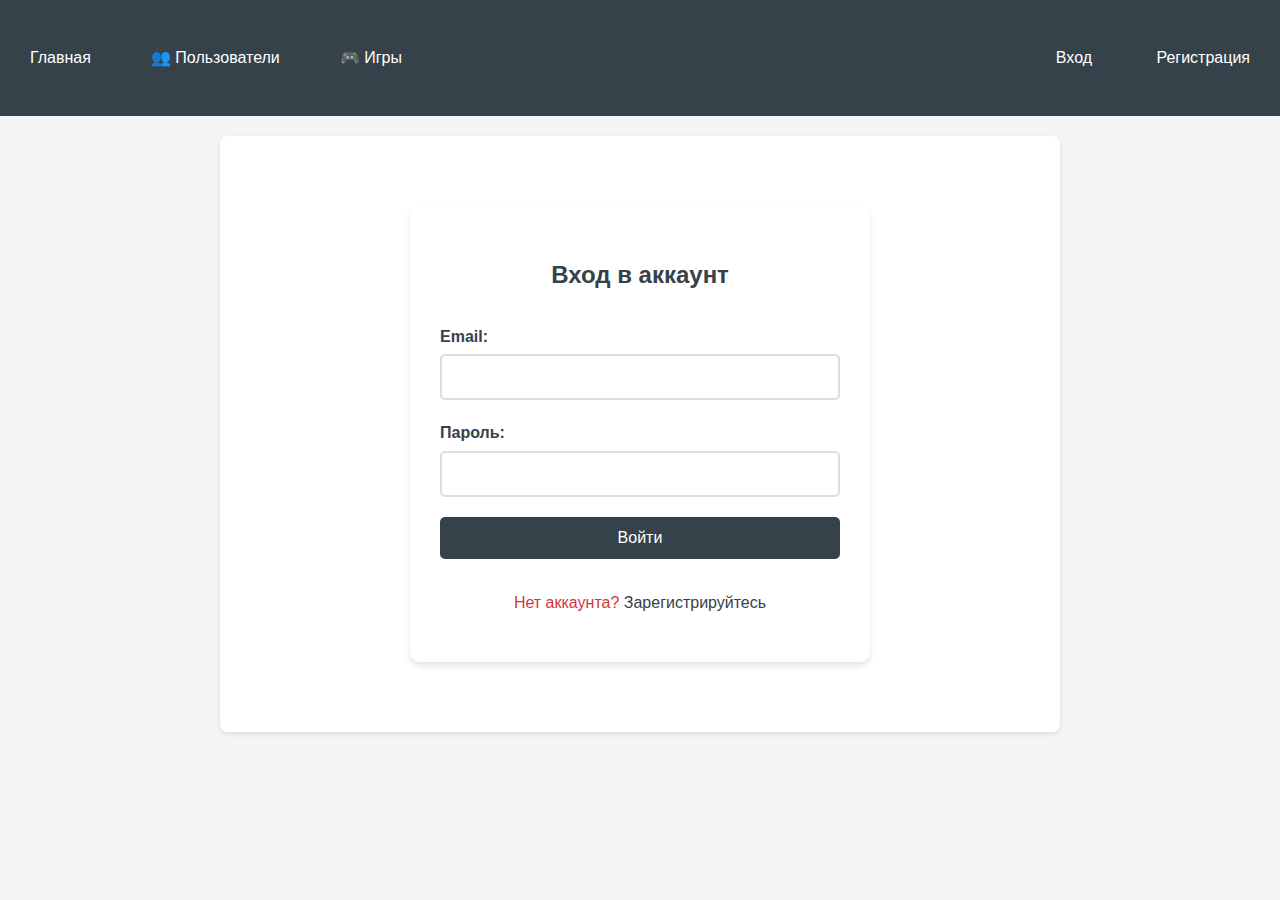
<file: chats.html>
<!DOCTYPE html>
<html lang="ru">
<head>
    <meta charset="UTF-8">
    <meta name="viewport" content="width=device-width, initial-scale=1.0">
    <title>Чаты - Мессенджер</title>
    <link rel="stylesheet" href="style.css">
    <style>
        .messenger-container {
            max-width: 1200px;
            margin: 0 auto;
            padding: 20px;
            display: flex;
            gap: 20px;
            height: 80vh;
        }
        
        .chats-sidebar {
            width: 350px;
            background: white;
            border-radius: 15px;
            box-shadow: 0 4px 15px rgba(0,0,0,0.1);
            display: flex;
            flex-direction: column;
        }
        
        .chat-area {
            flex: 1;
            background: white;
            border-radius: 15px;
            box-shadow: 0 4px 15px rgba(0,0,0,0.1);
            display: flex;
            flex-direction: column;
            overflow: hidden;
        }
        
        .sidebar-header {
            padding: 20px;
            border-bottom: 1px solid #eee;
            display: flex;
            justify-content: space-between;
            align-items: center;
        }
        
        .search-box {
            padding: 15px;
            border-bottom: 1px solid #eee;
        }
        
        .search-input {
            width: 100%;
            padding: 10px 15px;
            border: 1px solid #ddd;
            border-radius: 20px;
            font-size: 14px;
        }
        
        .chats-list {
            flex: 1;
            overflow-y: auto;
        }
        
        .chat-item {
            padding: 15px 20px;
            border-bottom: 1px solid #f0f0f0;
            cursor: pointer;
            transition: background 0.3s;
            display: flex;
            align-items: center;
            gap: 15px;
        }
        
        .chat-item:hover {
            background: #f8f9fa;
        }
        
        .chat-item.active {
            background: #e3f2fd;
        }
        
        .chat-avatar {
            width: 50px;
            height: 50px;
            border-radius: 50%;
            background: #35424a;
            display: flex;
            align-items: center;
            justify-content: center;
            font-size: 1.5em;
            flex-shrink: 0;
        }
        
        .chat-info {
            flex: 1;
            min-width: 0;
        }
        
        .chat-name {
            font-weight: bold;
            margin-bottom: 5px;
            color: #35424a;
        }
        
        .chat-last-message {
            color: #666;
            font-size: 0.9em;
            white-space: nowrap;
            overflow: hidden;
            text-overflow: ellipsis;
        }
        
        .chat-time {
            font-size: 0.8em;
            color: #999;
            white-space: nowrap;
        }
        
        .unread-badge {
            background: #e8491d;
            color: white;
            border-radius: 10px;
            padding: 2px 8px;
            font-size: 0.8em;
            margin-top: 5px;
        }
        
        .chat-header {
            padding: 20px;
            border-bottom: 1px solid #eee;
            display: flex;
            align-items: center;
            gap: 15px;
            background: #f8f9fa;
        }
        
        .messages-container {
            flex: 1;
            padding: 20px;
            overflow-y: auto;
            background: #f0f2f5;
        }
        
        .message {
            margin-bottom: 15px;
            max-width: 70%;
            animation: fadeIn 0.3s ease;
        }
        
        .message.own {
            margin-left: auto;
        }
        
        .message.other {
            margin-right: auto;
        }
        
        .message-bubble {
            padding: 12px 16px;
            border-radius: 18px;
            position: relative;
            word-wrap: break-word;
        }
        
        .message.own .message-bubble {
            background: #0084ff;
            color: white;
            border-bottom-right-radius: 5px;
        }
        
        .message.other .message-bubble {
            background: white;
            border: 1px solid #e0e0e0;
            border-bottom-left-radius: 5px;
        }
        
        .message-sender {
            font-weight: bold;
            margin-bottom: 5px;
            font-size: 0.9em;
        }
        
        .message-time {
            font-size: 0.8em;
            opacity: 0.7;
            margin-top: 5px;
            text-align: right;
        }
        
        .message-input-container {
            padding: 20px;
            border-top: 1px solid #eee;
            background: white;
        }
        
        .message-input-wrapper {
            display: flex;
            gap: 10px;
            align-items: flex-end;
        }
        
        .message-input {
            flex: 1;
            padding: 12px 15px;
            border: 1px solid #ddd;
            border-radius: 25px;
            resize: none;
            font-size: 14px;
            max-height: 100px;
            min-height: 40px;
        }
        
        .send-btn {
            background: #0084ff;
            color: white;
            border: none;
            width: 40px;
            height: 40px;
            border-radius: 50%;
            cursor: pointer;
            display: flex;
            align-items: center;
            justify-content: center;
        }
        
        .send-btn:hover {
            background: #0073e6;
        }
        
        .empty-chat {
            display: flex;
            flex-direction: column;
            align-items: center;
            justify-content: center;
            height: 100%;
            color: #666;
            text-align: center;
        }
        
        .empty-chat-icon {
            font-size: 4em;
            margin-bottom: 20px;
            opacity: 0.5;
        }
        
        .new-chat-btn {
            background: #0084ff;
            color: white;
            border: none;
            padding: 10px 20px;
            border-radius: 20px;
            cursor: pointer;
            font-size: 14px;
        }
        
        .create-group-btn {
            background: #4CAF50;
            color: white;
            border: none;
            padding: 10px 20px;
            border-radius: 20px;
            cursor: pointer;
            font-size: 14px;
            margin-left: 10px;
        }
        
        @keyframes fadeIn {
            from { opacity: 0; transform: translateY(10px); }
            to { opacity: 1; transform: translateY(0); }
        }
        
        @media (max-width: 768px) {
            .messenger-container {
                flex-direction: column;
                height: auto;
            }
            
            .chats-sidebar {
                width: 100%;
                height: 300px;
            }
            
            .chat-area {
                height: 500px;
            }
        }
    </style>
</head>
<body>
    <header>
        <nav>
            <a href="index.html">Главная</a>
            <a href="games.html">🎮 Игры</a>
            <span id="profileLink" style="display: none;"></span>
            <span id="authLinks">
                <a href="login.html">Вход</a>
                <a href="register.html">Регистрация</a>
            </span>
        </nav>
    </header>

    <main class="messenger-container">
        <!-- Боковая панель с чатами -->
        <div class="chats-sidebar">
            <div class="sidebar-header">
                <h2>Чаты</h2>
                <div>
                    <button class="new-chat-btn" onclick="showNewChatModal()">💬</button>
                    <button class="create-group-btn" onclick="showCreateGroupModal()">👥</button>
                </div>
            </div>
            
            <div class="search-box">
                <input type="text" class="search-input" placeholder="Поиск чатов..." id="chatSearch">
            </div>
            
            <div class="chats-list" id="chatsList">
                <!-- Список чатов загружается через JS -->
            </div>
        </div>
        
        <!-- Область чата -->
        <div class="chat-area">
            <div class="chat-header" id="chatHeader">
                <div class="empty-chat" id="emptyChat">
                    <div class="empty-chat-icon">💬</div>
                    <h3>Выберите чат для общения</h3>
                    <p>Начните новую беседу или выберите существующий чат</p>
                </div>
            </div>
            
            <div class="messages-container" id="messagesContainer" style="display: none;">
                <!-- Сообщения загружаются через JS -->
            </div>
            
            <div class="message-input-container" id="messageInputContainer" style="display: none;">
                <div class="message-input-wrapper">
                    <textarea class="message-input" id="messageInput" placeholder="Введите сообщение..." rows="1"></textarea>
                    <button class="send-btn" onclick="sendMessage()">➤</button>
                </div>
            </div>
        </div>
    </main>

    <!-- Модальное окно нового чата -->
    <div id="newChatModal" class="modal" style="display: none;">
        <div class="modal-content">
            <div class="modal-header">
                <h3>Новый чат</h3>
                <span class="close" onclick="closeModal('newChatModal')">&times;</span>
            </div>
            <div class="modal-body">
                <input type="text" id="userSearch" placeholder="Поиск пользователей..." class="search-input">
                <div id="searchResults" class="search-results"></div>
            </div>
        </div>
    </div>

    <!-- Модальное окно создания группы -->
    <div id="createGroupModal" class="modal" style="display: none;">
        <div class="modal-content">
            <div class="modal-header">
                <h3>Создать группу</h3>
                <span class="close" onclick="closeModal('createGroupModal')">&times;</span>
            </div>
            <div class="modal-body">
                <input type="text" id="groupName" placeholder="Название группы" class="form-input">
                <textarea id="groupDescription" placeholder="Описание группы" class="form-input" rows="3"></textarea>
                <div class="participants-list" id="groupParticipants">
                    <h4>Участники:</h4>
                    <!-- Список участников -->
                </div>
                <button class="create-group-btn" onclick="createGroup()">Создать группу</button>
            </div>
        </div>
    </div>

    <script src="auth.js"></script>
    <script>
        let currentChatId = null;
        let chatRefreshInterval;

        function loadChats() {
            if (!messenger.isLoggedIn()) {
                window.location.href = 'login.html';
                return;
            }

            const chatsList = document.getElementById('chatsList');
            const chats = messenger.getUserChats();

            if (chats.length === 0) {
                chatsList.innerHTML = `
                    <div style="padding: 40px 20px; text-align: center; color: #666;">
                        <div style="font-size: 3em; margin-bottom: 20px;">💬</div>
                        <p>У вас пока нет чатов</p>
                        <p>Начните новую беседу!</p>
                    </div>
                `;
                return;
            }

            chatsList.innerHTML = chats.map(chat => {
                const chatInfo = messenger.getChatInfo(chat.id);
                const lastMessageTime = new Date(chat.lastMessageTime).toLocaleTimeString('ru-RU', {
                    hour: '2-digit',
                    minute: '2-digit'
                });

                return `
                    <div class="chat-item" onclick="openChat('${chat.id}')">
                        <div class="chat-avatar">${chatInfo.avatar}</div>
                        <div class="chat-info">
                            <div class="chat-name">${chatInfo.title}</div>
                            <div class="chat-last-message">${chat.lastMessage || 'Нет сообщений'}</div>
                            ${chat.unreadCount > 0 ? `<div class="unread-badge">${chat.unreadCount}</div>` : ''}
                        </div>
                        <div class="chat-time">${lastMessageTime}</div>
                    </div>
                `;
            }).join('');
        }

        function openChat(chatId) {
            currentChatId = chatId;
            const chatInfo = messenger.getChatInfo(chatId);

            // Показываем заголовок чата
            document.getElementById('emptyChat').style.display = 'none';
            document.getElementById('messagesContainer').style.display = 'block';
            document.getElementById('messageInputContainer').style.display = 'block';

            // Обновляем заголовок
            document.getElementById('chatHeader').innerHTML = `
                <div class="chat-avatar">${chatInfo.avatar}</div>
                <div>
                    <div class="chat-name">${chatInfo.title}</div>
                    <div style="font-size: 0.9em; color: #666;">${chatInfo.status}</div>
                </div>
            `;

            loadMessages(chatId);
        }

        function loadMessages(chatId) {
            const messagesContainer = document.getElementById('messagesContainer');
            const messages = messenger.getChatMessages(chatId);

            messagesContainer.innerHTML = messages.map(message => {
                const isOwn = message.from === messenger.getCurrentUser().id;
                const sender = isOwn ? 'Вы' : messenger.getUserById(message.from)?.username;
                const time = new Date(message.timestamp).toLocaleTimeString('ru-RU', {
                    hour: '2-digit',
                    minute: '2-digit'
                });

                return `
                    <div class="message ${isOwn ? 'own' : 'other'}">
                        ${!isOwn ? `<div class="message-sender">${sender}</div>` : ''}
                        <div class="message-bubble">${message.text}</div>
                        <div class="message-time">${time}</div>
                    </div>
                `;
            }).join('');

            // Прокручиваем вниз
            messagesContainer.scrollTop = messagesContainer.scrollHeight;
        }

        function sendMessage() {
            const input = document.getElementById('messageInput');
            const text = input.value.trim();

            if (text && currentChatId) {
                messenger.sendMessage(currentChatId, text);
                input.value = '';
                loadMessages(currentChatId);
                loadChats(); // Обновляем список чатов
            }
        }

        function showNewChatModal() {
            document.getElementById('newChatModal').style.display = 'block';
            loadUserSearch();
        }

        function showCreateGroupModal() {
            document.getElementById('createGroupModal').style.display = 'block';
            loadGroupParticipants();
        }

        function closeModal(modalId) {
            document.getElementById(modalId).style.display = 'none';
        }

        function loadUserSearch() {
            const searchInput = document.getElementById('userSearch');
            const resultsContainer = document.getElementById('searchResults');

            searchInput.addEventListener('input', function() {
                const query = this.value.trim();
                if (query.length < 2) {
                    resultsContainer.innerHTML = '';
                    return;
                }

                const results = messenger.searchUsers(query);
                resultsContainer.innerHTML = results.map(user => `
                    <div class="search-result-item" onclick="startChatWithUser('${user.id}')">
                        <div class="chat-avatar">${user.profile.avatar}</div>
                        <div>
                            <div class="chat-name">${user.username}</div>
                            <div class="chat-last-message">${user.profile.bio}</div>
                        </div>
                    </div>
                `).join('');
            });
        }

        function startChatWithUser(userId) {
            const chat = messenger.createPrivateChat(userId);
            closeModal('newChatModal');
            openChat(chat.id);
        }

        function loadGroupParticipants() {
            const participantsContainer = document.getElementById('groupParticipants');
            const users = messenger.getAllUsers();

            participantsContainer.innerHTML = users.map(user => `
                <div class="participant-item">
                    <label>
                        <input type="checkbox" value="${user.id}">
                        ${user.profile.avatar} ${user.username}
                    </label>
                </div>
            `).join('');
        }

        function createGroup() {
            const name = document.getElementById('groupName').value.trim();
            const description = document.getElementById('groupDescription').value.trim();
            
            if (!name) {
                alert('Введите название группы');
                return;
            }

            const checkboxes = document.querySelectorAll('#groupParticipants input[type="checkbox"]:checked');
            const participants = Array.from(checkboxes).map(cb => cb.value);

            const group = messenger.createGroup(name, description, participants);
            closeModal('createGroupModal');
            openChat(group.id);
        }

        // Отправка сообщения по Enter
        document.getElementById('messageInput').addEventListener('keypress', function(e) {
            if (e.key === 'Enter' && !e.shiftKey) {
                e.preventDefault();
                sendMessage();
            }
        });

        // Авто-обновление чатов
        function startChatRefresh() {
            chatRefreshInterval = setInterval(() => {
                if (currentChatId) {
                    loadMessages(currentChatId);
                }
                loadChats();
            }, 3000);
        }

        document.addEventListener('DOMContentLoaded', function() {
            loadChats();
            startChatRefresh();
        });
    </script>
</body>
</html>
</file>
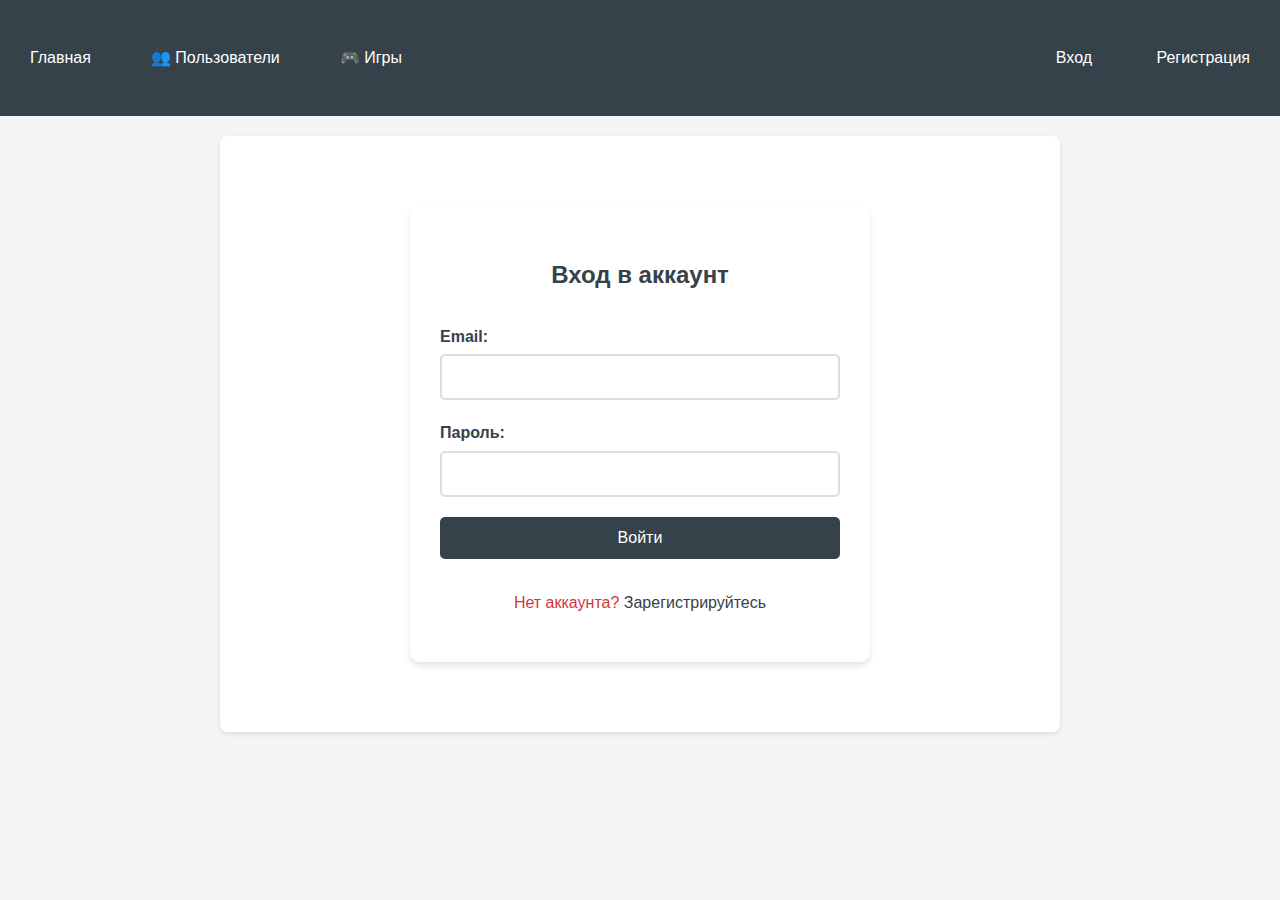
<file: contacts.html>
<!DOCTYPE html>
<html lang="ru">
<head>
    <meta charset="UTF-8">
    <meta name="viewport" content="width=device-width, initial-scale=1.0">
    <title>Контакты - Мессенджер</title>
    <link rel="stylesheet" href="style.css">
    <style>
        .contacts-container {
            max-width: 800px;
            margin: 0 auto;
            padding: 20px;
        }
        
        .contacts-header {
            display: flex;
            justify-content: space-between;
            align-items: center;
            margin-bottom: 30px;
        }
        
        .search-box {
            margin-bottom: 20px;
        }
        
        .search-input {
            width: 100%;
            padding: 15px;
            border: 1px solid #ddd;
            border-radius: 25px;
            font-size: 16px;
        }
        
        .contacts-list {
            background: white;
            border-radius: 15px;
            box-shadow: 0 4px 15px rgba(0,0,0,0.1);
            overflow: hidden;
        }
        
        .contact-item {
            padding: 20px;
            border-bottom: 1px solid #f0f0f0;
            display: flex;
            align-items: center;
            gap: 15px;
            cursor: pointer;
            transition: background 0.3s;
        }
        
        .contact-item:hover {
            background: #f8f9fa;
        }
        
        .contact-avatar {
            width: 60px;
            height: 60px;
            border-radius: 50%;
            background: #35424a;
            display: flex;
            align-items: center;
            justify-content: center;
            font-size: 1.8em;
        }
        
        .contact-info {
            flex: 1;
        }
        
        .contact-name {
            font-weight: bold;
            font-size: 1.1em;
            color: #35424a;
            margin-bottom: 5px;
        }
        
        .contact-bio {
            color: #666;
            font-size: 0.9em;
        }
        
        .contact-status {
            font-size: 0.8em;
            color: #999;
        }
        
        .status-online {
            color: #4CAF50;
        }
        
        .contact-actions {
            display: flex;
            gap: 10px;
        }
        
        .action-btn {
            background: #0084ff;
            color: white;
            border: none;
            padding: 8px 15px;
            border-radius: 15px;
            cursor: pointer;
            font-size: 14px;
        }
        
        .action-btn:hover {
            background: #0073e6;
        }
    </style>
</head>
<body>
    <header>
        <nav>
            <a href="index.html">Главная</a>
            <a href="games.html">🎮 Игры</a>
            <a href="chats.html">💬 Чаты</a>
            <span id="profileLink" style="display: none;"></span>
            <span id="authLinks">
                <a href="login.html">Вход</a>
                <a href="register.html">Регистрация</a>
            </span>
        </nav>
    </header>

    <main class="contacts-container">
        <div class="contacts-header">
            <h1>👥 Контакты</h1>
        </div>
        
        <div class="search-box">
            <input type="text" class="search-input" placeholder="Поиск контактов..." id="contactsSearch">
        </div>
        
        <div class="contacts-list" id="contactsList">
            <!-- Список контактов загружается через JS -->
        </div>
    </main>

    <script src="auth.js"></script>
    <script>
        function loadContacts() {
            if (!messenger.isLoggedIn()) {
                window.location.href = 'login.html';
                return;
            }

            const contactsList = document.getElementById('contactsList');
            const users = messenger.getAllUsers();

            if (users.length === 0) {
                contactsList.innerHTML = `
                    <div style="padding: 60px 20px; text-align: center; color: #666;">
                        <div style="font-size: 4em; margin-bottom: 20px;">👥</div>
                        <h3>Пока нет других пользователей</h3>
                        <p>Расскажите друзьям о нашем мессенджере!</p>
                    </div>
                `;
                return;
            }

            contactsList.innerHTML = users.map(user => {
                const statusClass = user.profile.status === 'online' ? 'status-online' : '';
                const lastSeen = user.profile.status === 'online' ? 
                    'В сети' : 
                    `Был(а) ${new Date(user.profile.lastSeen).toLocaleString('ru-RU')}`;

                return `
                    <div class="contact-item">
                        <div class="contact-avatar">${user.profile.avatar}</div>
                        <div class="contact-info">
                            <div class="contact-name">${user.username}</div>
                            <div class="contact-bio">${user.profile.bio}</div>
                            <div class="contact-status ${statusClass}">${lastSeen}</div>
                        </div>
                        <div class="contact-actions">
                            <button class="action-btn" onclick="startChat('${user.id}')">💬</button>
                        </div>
                    </div>
                `;
            }).join('');
        }

        function startChat(userId) {
            const chat = messenger.createPrivateChat(userId);
            window.location.href = `chats.html?chat=${chat.id}`;
        }

        // Поиск контактов
        document.getElementById('contactsSearch').addEventListener('input', function() {
            const query = this.value.toLowerCase();
            const contactItems = document.querySelectorAll('.contact-item');
            
            contactItems.forEach(item => {
                const name = item.querySelector('.contact-name').textContent.toLowerCase();
                const bio = item.querySelector('.contact-bio').textContent.toLowerCase();
                
                if (name.includes(query) || bio.includes(query)) {
                    item.style.display = 'flex';
                } else {
                    item.style.display = 'none';
                }
            });
        });

        document.addEventListener('DOMContentLoaded', loadContacts);
    </script>
</body>
</html>
</file>
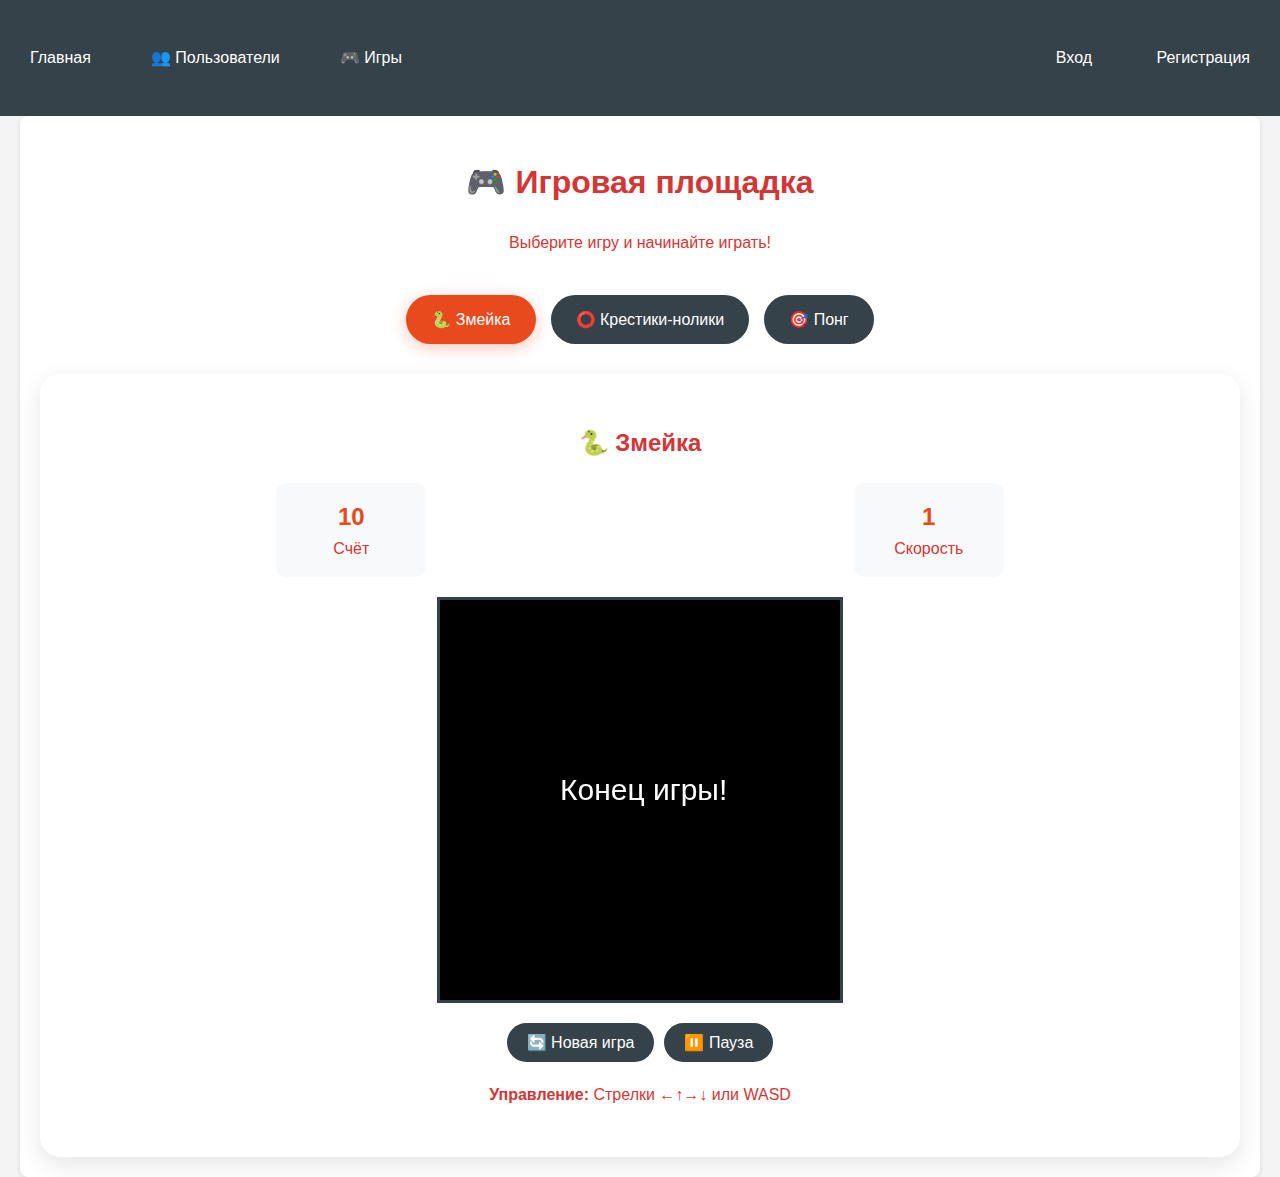
<file: games.html>
<!DOCTYPE html>
<html lang="ru">
<head>
    <meta charset="UTF-8">
    <meta name="viewport" content="width=device-width, initial-scale=1.0">
    <title>Игровая площадка</title>
    <link rel="stylesheet" href="style.css">
    <style>
        .games-container {
            max-width: 1200px;
            margin: 0 auto;
            padding: 20px;
        }
        
        .games-header {
            text-align: center;
            margin-bottom: 40px;
        }
        
        .games-nav {
            display: flex;
            justify-content: center;
            gap: 15px;
            margin: 30px 0;
            flex-wrap: wrap;
        }
        
        .game-tab {
            background: #35424a;
            color: white;
            border: none;
            padding: 15px 25px;
            border-radius: 25px;
            cursor: pointer;
            font-size: 16px;
            transition: all 0.3s ease;
        }
        
        .game-tab:hover {
            background: #e8491d;
            transform: translateY(-2px);
        }
        
        .game-tab.active {
            background: #e8491d;
            box-shadow: 0 4px 15px rgba(232, 73, 29, 0.3);
        }
        
        .game-content {
            display: none;
            background: white;
            padding: 30px;
            border-radius: 20px;
            box-shadow: 0 8px 25px rgba(0,0,0,0.1);
            margin-top: 20px;
        }
        
        .game-content.active {
            display: block;
            animation: fadeIn 0.5s ease;
        }
        
        @keyframes fadeIn {
            from { opacity: 0; transform: translateY(20px); }
            to { opacity: 1; transform: translateY(0); }
        }
        
        /* Стили для Змейки */
        #snakeGame {
            text-align: center;
        }
        
        #snakeCanvas {
            border: 3px solid #35424a;
            background: #000;
            margin: 20px auto;
            display: block;
            max-width: 100%;
        }
        
        .snake-controls {
            margin: 20px 0;
        }
        
        /* Стили для Крестиков-ноликов */
        .tictactoe-board {
            display: grid;
            grid-template-columns: repeat(3, 1fr);
            gap: 10px;
            max-width: 400px;
            margin: 0 auto 20px;
            background: #35424a;
            padding: 10px;
            border-radius: 15px;
        }
        
        .tictactoe-cell {
            aspect-ratio: 1;
            background: white;
            border: none;
            border-radius: 10px;
            font-size: 2.5em;
            font-weight: bold;
            cursor: pointer;
            transition: all 0.3s ease;
        }
        
        .tictactoe-cell.x { color: #e8491d; }
        .tictactoe-cell.o { color: #35424a; }
        .tictactoe-cell.winner { background: #4CAF50; color: white; }
        
        /* Стили для Понга */
        #pongGame {
            text-align: center;
        }
        
        #pongCanvas {
            border: 3px solid #35424a;
            background: #000;
            margin: 20px auto;
            display: block;
            max-width: 100%;
        }
        
        .pong-controls {
            display: flex;
            justify-content: center;
            gap: 10px;
            margin: 15px 0;
            flex-wrap: wrap;
        }
        
        .pong-key {
            background: #35424a;
            color: white;
            padding: 8px 15px;
            border-radius: 8px;
            font-size: 14px;
        }
        
        /* Общие игровые стили */
        .game-stats {
            display: flex;
            justify-content: space-around;
            margin: 20px 0;
            flex-wrap: wrap;
            gap: 15px;
        }
        
        .stat-card {
            background: #f8f9fa;
            padding: 15px;
            border-radius: 10px;
            text-align: center;
            min-width: 120px;
        }
        
        .stat-value {
            font-size: 1.5em;
            font-weight: bold;
            color: #e8491d;
        }
        
        .game-controls {
            display: flex;
            justify-content: center;
            gap: 10px;
            margin: 20px 0;
            flex-wrap: wrap;
        }
        
        .control-btn {
            background: #35424a;
            color: white;
            border: none;
            padding: 10px 20px;
            border-radius: 20px;
            cursor: pointer;
            transition: all 0.3s;
        }
        
        .control-btn:hover {
            background: #e8491d;
        }
        
        .achievement-popup {
            position: fixed;
            top: 20px;
            right: 20px;
            background: #4CAF50;
            color: white;
            padding: 15px 20px;
            border-radius: 10px;
            box-shadow: 0 4px 15px rgba(0,0,0,0.2);
            z-index: 1000;
            animation: slideInRight 0.5s ease;
        }
        
        .leaderboard {
            background: #f8f9fa;
            padding: 20px;
            border-radius: 15px;
            margin-top: 30px;
        }
        
        .player-rank {
            display: flex;
            justify-content: space-between;
            padding: 10px;
            border-bottom: 1px solid #ddd;
        }
        
        .player-rank.current {
            background: #fff3cd;
            border-radius: 8px;
        }
        
        @keyframes slideInRight {
            from { transform: translateX(100%); opacity: 0; }
            to { transform: translateX(0); opacity: 1; }
        }
        
        @media (max-width: 768px) {
            .games-nav {
                flex-direction: column;
                align-items: center;
            }
            
            .game-tab {
                width: 200px;
            }
            
            .tictactoe-board {
                max-width: 300px;
            }
            
            #pongCanvas {
                width: 100%;
                height: auto;
            }
        }
    </style>
</head>
<body>
    <header>
        <nav>
            <a href="index.html">Главная</a>
            <a href="users.html">👥 Пользователи</a>
            <a href="games.html">🎮 Игры</a>
            <span id="profileLink" style="display: none;"></span>
            <span id="authLinks">
                <a href="login.html">Вход</a>
                <a href="register.html">Регистрация</a>
            </span>
        </nav>
    </header>

    <main class="games-container">
        <div class="games-header">
            <h1>🎮 Игровая площадка</h1>
            <p>Выберите игру и начинайте играть!</p>
        </div>
        
        <div class="games-nav">
            <button class="game-tab active" onclick="switchGame('snake')">🐍 Змейка</button>
            <button class="game-tab" onclick="switchGame('tictactoe')">⭕ Крестики-нолики</button>
            <button class="game-tab" onclick="switchGame('pong')">🎯 Понг</button>
        </div>
        
        <!-- Игра Змейка -->
        <div id="snakeGame" class="game-content active">
            <h2>🐍 Змейка</h2>
            <div class="game-stats">
                <div class="stat-card">
                    <div class="stat-value" id="snakeScore">0</div>
                    <div>Счёт</div>
                </div>
                <div class="stat-card">
                    <div class="stat-value" id="snakeSpeed">1</div>
                    <div>Скорость</div>
                </div>
            </div>
            
            <canvas id="snakeCanvas" width="400" height="400"></canvas>
            
            <div class="game-controls">
                <button class="control-btn" onclick="snakeRestart()">🔄 Новая игра</button>
                <button class="control-btn" onclick="snakeTogglePause()">⏸️ Пауза</button>
            </div>
            
            <div class="snake-controls">
                <p><strong>Управление:</strong> Стрелки ←↑→↓ или WASD</p>
            </div>
        </div>
        
        <!-- Игра Крестики-нолики -->
        <div id="tictactoeGame" class="game-content">
            <h2>⭕ Крестики-нолики</h2>
            <div class="game-stats">
                <div class="stat-card">
                    <div class="stat-value" id="tttWins">0</div>
                    <div>Победы</div>
                </div>
                <div class="stat-card">
                    <div class="stat-value" id="tttLosses">0</div>
                    <div>Поражения</div>
                </div>
                <div class="stat-card">
                    <div class="stat-value" id="tttDraws">0</div>
                    <div>Ничьи</div>
                </div>
            </div>
            
            <div id="tttMessage" style="text-align: center; margin: 15px 0; padding: 10px; background: #f8f9fa; border-radius: 10px;">
                Ваш ход! Вы играете за ❌
            </div>
            
            <div class="tictactoe-board" id="tttBoard">
                <!-- Ячейки генерируются через JS -->
            </div>
            
            <div class="game-controls">
                <button class="control-btn" onclick="tttRestart()">🔄 Новая игра</button>
                <button class="control-btn" onclick="tttSetDifficulty('easy')">😊 Легко</button>
                <button class="control-btn" onclick="tttSetDifficulty('hard')">😠 Сложно</button>
            </div>
        </div>
        
        <!-- Игра Понг -->
        <div id="pongGame" class="game-content">
            <h2>🎯 Классический Понг</h2>
            <div class="game-stats">
                <div class="stat-card">
                    <div class="stat-value" id="pongScore">0:0</div>
                    <div>Счёт</div>
                </div>
                <div class="stat-card">
                    <div class="stat-value" id="pongLevel">1</div>
                    <div>Уровень</div>
                </div>
                <div class="stat-card">
                    <div class="stat-value" id="pongBest">0</div>
                    <div>Рекорд</div>
                </div>
            </div>
            
            <canvas id="pongCanvas" width="600" height="400"></canvas>
            
            <div class="pong-controls">
                <div class="pong-key">← →</div>
                <div>Движение платформы</div>
                <div class="pong-key">Пробел</div>
                <div>Старт/Пауза</div>
            </div>
            
            <div class="game-controls">
                <button class="control-btn" onclick="pongRestart()">🔄 Новая игра</button>
                <button class="control-btn" onclick="pongTogglePause()">⏸️ Пауза</button>
                <button class="control-btn" onclick="pongChangeDifficulty()">🎯 Уровень: <span id="pongDifficulty">Средний</span></button>
            </div>
            
            <div class="leaderboard">
                <h3>🏆 Топ игроков Понга</h3>
                <div id="pongLeaderboard">
                    <!-- Рейтинг загружается через JS -->
                </div>
            </div>
        </div>
    </main>

    <script src="auth.js"></script>
    <script>
        // ===== ОБЩИЕ ФУНКЦИИ =====
        
        function switchGame(game) {
            document.querySelectorAll('.game-content').forEach(content => {
                content.classList.remove('active');
            });
            
            document.querySelectorAll('.game-tab').forEach(tab => {
                tab.classList.remove('active');
            });
            
            document.getElementById(game + 'Game').classList.add('active');
            event.target.classList.add('active');
            
            if (game === 'snake' && !snakeInitialized) {
                initSnake();
            } else if (game === 'pong' && !pongInitialized) {
                initPong();
            }
        }
        
        function showAchievement(text) {
            const popup = document.createElement('div');
            popup.className = 'achievement-popup';
            popup.innerHTML = `🏆 ${text}`;
            document.body.appendChild(popup);
            
            setTimeout(() => {
                popup.remove();
            }, 3000);
        }

        // ===== ИГРА "ЗМЕЙКА" =====
        
        let snakeInitialized = false;
        let snakeGame;
        
        function initSnake() {
            const canvas = document.getElementById('snakeCanvas');
            const ctx = canvas.getContext('2d');
            
            const gridSize = 20;
            const tileCount = canvas.width / gridSize;
            
            let snake = [{x: 10, y: 10}];
            let food = {};
            let dx = 0;
            let dy = 0;
            let score = 0;
            let gameSpeed = 120;
            let gameRunning = true;
            
            function createFood() {
                food = {
                    x: Math.floor(Math.random() * tileCount),
                    y: Math.floor(Math.random() * tileCount)
                };
            }
            
            function gameLoop() {
                if (!gameRunning) return;
                
                ctx.fillStyle = 'black';
                ctx.fillRect(0, 0, canvas.width, canvas.height);
                
                const head = {x: snake[0].x + dx, y: snake[0].y + dy};
                snake.unshift(head);
                
                if (head.x === food.x && head.y === food.y) {
                    score += 10;
                    createFood();
                    document.getElementById('snakeScore').textContent = score;
                } else {
                    snake.pop();
                }
                
                if (head.x < 0 || head.x >= tileCount || head.y < 0 || head.y >= tileCount ||
                    snake.slice(1).some(segment => segment.x === head.x && segment.y === head.y)) {
                    gameRunning = false;
                    ctx.fillStyle = 'white';
                    ctx.font = '30px Arial';
                    ctx.fillText('Конец игры!', canvas.width/2 - 80, canvas.height/2);
                    return;
                }
                
                ctx.fillStyle = '#4CAF50';
                ctx.fillRect(snake[0].x * gridSize, snake[0].y * gridSize, gridSize-2, gridSize-2);
                
                ctx.fillStyle = '#8BC34A';
                snake.slice(1).forEach(segment => {
                    ctx.fillRect(segment.x * gridSize, segment.y * gridSize, gridSize-2, gridSize-2);
                });
                
                ctx.fillStyle = '#e8491d';
                ctx.fillRect(food.x * gridSize, food.y * gridSize, gridSize-2, gridSize-2);
            }
            
            createFood();
            snakeGame = setInterval(gameLoop, gameSpeed);
            
            document.addEventListener('keydown', (e) => {
                if (!gameRunning) return;
                
                const goingUp = dy === -1;
                const goingDown = dy === 1;
                const goingRight = dx === 1;
                const goingLeft = dx === -1;
                
                if ((e.key === 'ArrowLeft' || e.key === 'a') && !goingRight) {
                    dx = -1; dy = 0;
                }
                if ((e.key === 'ArrowUp' || e.key === 'w') && !goingDown) {
                    dx = 0; dy = -1;
                }
                if ((e.key === 'ArrowRight' || e.key === 'd') && !goingLeft) {
                    dx = 1; dy = 0;
                }
                if ((e.key === 'ArrowDown' || e.key === 's') && !goingUp) {
                    dx = 0; dy = 1;
                }
            });
            
            snakeInitialized = true;
        }
        
        function snakeRestart() {
            clearInterval(snakeGame);
            snakeInitialized = false;
            initSnake();
        }
        
        function snakeTogglePause() {
            alert('Пауза! Нажмите OK чтобы продолжить');
        }

        // ===== ИГРА "КРЕСТИКИ-НОЛИКИ" =====
        
        let tttBoard = ['','','','','','','','',''];
        let tttCurrentPlayer = 'X';
        let tttGameActive = true;
        let tttStats = { wins: 0, losses: 0, draws: 0 };
        
        function initTTT() {
            const boardElement = document.getElementById('tttBoard');
            boardElement.innerHTML = '';
            
            for (let i = 0; i < 9; i++) {
                const cell = document.createElement('button');
                cell.className = 'tictactoe-cell';
                cell.setAttribute('data-index', i);
                cell.addEventListener('click', () => tttHandleClick(i));
                boardElement.appendChild(cell);
            }
            
            loadTTTStats();
        }
        
        function tttHandleClick(index) {
            if (!tttGameActive || tttBoard[index] !== '' || tttCurrentPlayer !== 'X') return;
            
            tttMakeMove(index, 'X');
            
            if (tttGameActive) {
                setTimeout(tttComputerMove, 500);
            }
        }
        
        function tttMakeMove(index, player) {
            tttBoard[index] = player;
            document.querySelector(`[data-index="${index}"]`).textContent = player;
            document.querySelector(`[data-index="${index}"]`).classList.add(player.toLowerCase());
            
            if (tttCheckWinner()) {
                tttGameActive = false;
                if (tttCurrentPlayer === 'X') {
                    tttStats.wins++;
                    document.getElementById('tttMessage').textContent = '🎉 Вы выиграли!';
                    document.getElementById('tttMessage').style.background = '#d4edda';
                } else {
                    tttStats.losses++;
                    document.getElementById('tttMessage').textContent = '🤖 Компьютер выиграл!';
                    document.getElementById('tttMessage').style.background = '#f8d7da';
                }
                saveTTTStats();
            } else if (tttBoard.every(cell => cell !== '')) {
                tttGameActive = false;
                tttStats.draws++;
                document.getElementById('tttMessage').textContent = '🤝 Ничья!';
                document.getElementById('tttMessage').style.background = '#fff3cd';
                saveTTTStats();
            } else {
                tttCurrentPlayer = tttCurrentPlayer === 'X' ? 'O' : 'X';
                if (tttCurrentPlayer === 'X') {
                    document.getElementById('tttMessage').textContent = 'Ваш ход!';
                }
            }
            
            updateTTTStats();
        }
        
        function tttComputerMove() {
            const emptyCells = tttBoard.map((cell, index) => cell === '' ? index : -1).filter(i => i !== -1);
            if (emptyCells.length > 0) {
                const move = emptyCells[Math.floor(Math.random() * emptyCells.length)];
                tttMakeMove(move, 'O');
            }
        }
        
        function tttCheckWinner() {
            const patterns = [[0,1,2],[3,4,5],[6,7,8],[0,3,6],[1,4,7],[2,5,8],[0,4,8],[2,4,6]];
            return patterns.some(pattern => {
                const [a,b,c] = pattern;
                return tttBoard[a] && tttBoard[a] === tttBoard[b] && tttBoard[a] === tttBoard[c];
            });
        }
        
        function tttRestart() {
            tttBoard = ['','','','','','','','',''];
            tttCurrentPlayer = 'X';
            tttGameActive = true;
            
            document.querySelectorAll('.tictactoe-cell').forEach(cell => {
                cell.textContent = '';
                cell.className = 'tictactoe-cell';
            });
            
            document.getElementById('tttMessage').textContent = 'Ваш ход! Вы играете за ❌';
            document.getElementById('tttMessage').style.background = '#f8f9fa';
        }
        
        function tttSetDifficulty(level) {
            showAchievement(`Уровень сложности: ${level === 'easy' ? 'Легкий' : 'Сложный'}`);
        }
        
        function loadTTTStats() {
            if (auth.isLoggedIn()) {
                const user = auth.getCurrentUser();
                const saved = localStorage.getItem(`ttt_stats_${user.id}`);
                if (saved) {
                    tttStats = JSON.parse(saved);
                    updateTTTStats();
                }
            }
        }
        
        function saveTTTStats() {
            if (auth.isLoggedIn()) {
                const user = auth.getCurrentUser();
                localStorage.setItem(`ttt_stats_${user.id}`, JSON.stringify(tttStats));
            }
        }
        
        function updateTTTStats() {
            document.getElementById('tttWins').textContent = tttStats.wins;
            document.getElementById('tttLosses').textContent = tttStats.losses;
            document.getElementById('tttDraws').textContent = tttStats.draws;
        }

        // ===== ИГРА "ПОНГ" =====
        
        let pongInitialized = false;
        let pongGame;
        let pongAnimation;
        
        function initPong() {
            const canvas = document.getElementById('pongCanvas');
            const ctx = canvas.getContext('2d');
            
            // Игровые переменные
            const paddleHeight = 80;
            const paddleWidth = 10;
            const ballSize = 10;
            
            let playerY = canvas.height / 2 - paddleHeight / 2;
            let computerY = canvas.height / 2 - paddleHeight / 2;
            let ballX = canvas.width / 2;
            let ballY = canvas.height / 2;
            let ballSpeedX = 5;
            let ballSpeedY = 2;
            
            let playerScore = 0;
            let computerScore = 0;
            let gameRunning = false;
            let difficulty = 1; // 1-легко, 2-средне, 3-сложно
            
            // Загрузка рекорда
            loadPongBest();
            updatePongLeaderboard();
            
            function draw() {
                // Очистка canvas
                ctx.fillStyle = 'black';
                ctx.fillRect(0, 0, canvas.width, canvas.height);
                
                // Рисуем разделительную линию
                ctx.setLineDash([5, 15]);
                ctx.beginPath();
                ctx.moveTo(canvas.width / 2, 0);
                ctx.lineTo(canvas.width / 2, canvas.height);
                ctx.strokeStyle = 'white';
                ctx.stroke();
                ctx.setLineDash([]);
                
                // Рисуем платформы
                ctx.fillStyle = '#e8491d';
                ctx.fillRect(0, playerY, paddleWidth, paddleHeight);
                ctx.fillRect(canvas.width - paddleWidth, computerY, paddleWidth, paddleHeight);
                
                // Рисуем мяч
                ctx.fillStyle = 'white';
                ctx.fillRect(ballX - ballSize / 2, ballY - ballSize / 2, ballSize, ballSize);
                
                // Рисуем счет
                ctx.font = '30px Arial';
                ctx.fillText(playerScore, canvas.width / 4, 40);
                ctx.fillText(computerScore, 3 * canvas.width / 4, 40);
            }
            
            function update() {
                if (!gameRunning) return;
                
                // Движение мяча
                ballX += ballSpeedX;
                ballY += ballSpeedY;
                
                // Отскок от верхней и нижней стенки
                if (ballY < 0 || ballY > canvas.height) {
                    ballSpeedY = -ballSpeedY;
                }
                
                // Отскок от платформ
                if (ballX < paddleWidth && ballY > playerY && ballY < playerY + paddleHeight) {
                    ballSpeedX = -ballSpeedX * 1.1; // Увеличиваем скорость
                    ballSpeedY += (Math.random() - 0.5) * 2; // Случайный угол
                }
                
                if (ballX > canvas.width - paddleWidth && ballY > computerY && ballY < computerY + paddleHeight) {
                    ballSpeedX = -ballSpeedX * 1.1;
                    ballSpeedY += (Math.random() - 0.5) * 2;
                }
                
                // Забитие гола
                if (ballX < 0) {
                    computerScore++;
                    resetBall();
                }
                
                if (ballX > canvas.width) {
                    playerScore++;
                    resetBall();
                    checkAchievements();
                }
                
                // ИИ компьютера
                const computerSpeed = difficulty * 2;
                if (computerY + paddleHeight / 2 < ballY - 10) {
                    computerY += computerSpeed;
                } else if (computerY + paddleHeight / 2 > ballY + 10) {
                    computerY -= computerSpeed;
                }
                
                // Ограничение движения компьютера
                computerY = Math.max(0, Math.min(canvas.height - paddleHeight, computerY));
                
                updatePongDisplay();
            }
            
            function resetBall() {
                ballX = canvas.width / 2;
                ballY = canvas.height / 2;
                ballSpeedX = (Math.random() > 0.5 ? 1 : -1) * 5;
                ballSpeedY = (Math.random() - 0.5) * 4;
                gameRunning = false;
                
                setTimeout(() => {
                    gameRunning = true;
                }, 1000);
            }
            
            function gameLoop() {
                update();
                draw();
            }
            
            // Управление
            let keys = {};
            
            document.addEventListener('keydown', (e) => {
                keys[e.key] = true;
                
                if (e.key === ' ') {
                    if (!pongInitialized) {
                        gameRunning = true;
                        pongInitialized = true;
                    } else {
                        gameRunning = !gameRunning;
                    }
                }
            });
            
            document.addEventListener('keyup', (e) => {
                keys[e.key] = false;
            });
            
            function handleInput() {
                const paddleSpeed = 8;
                
                if (keys['ArrowUp'] || keys['w']) {
                    playerY = Math.max(0, playerY - paddleSpeed);
                }
                if (keys['ArrowDown'] || keys['s']) {
                    playerY = Math.min(canvas.height - paddleHeight, playerY + paddleSpeed);
                }
            }
            
            // Главный игровой цикл
            function mainLoop() {
                handleInput();
                gameLoop();
                pongAnimation = requestAnimationFrame(mainLoop);
            }
            
            resetBall();
            mainLoop();
        }
        
        function pongRestart() {
            if (pongAnimation) {
                cancelAnimationFrame(pongAnimation);
            }
            pongInitialized = false;
            initPong();
        }
        
        function pongTogglePause() {
            // Пауза реализована через пробел
            showAchievement('Используйте ПРОБЕЛ для паузы');
        }
        
        function pongChangeDifficulty() {
            const difficultyElement = document.getElementById('pongDifficulty');
            const difficulties = ['Легкий', 'Средний', 'Сложный'];
            let current = difficulties.indexOf(difficultyElement.textContent);
            current = (current + 1) % difficulties.length;
            difficultyElement.textContent = difficulties[current];
            showAchievement(`Уровень: ${difficulties[current]}`);
        }
        
        function updatePongDisplay() {
            document.getElementById('pongScore').textContent = `${playerScore}:${computerScore}`;
            document.getElementById('pongLevel').textContent = Math.floor((playerScore + computerScore) / 5) + 1;
        }
        
        function loadPongBest() {
            if (auth.isLoggedIn()) {
                const user = auth.getCurrentUser();
                const best = localStorage.getItem(`pong_best_${user.id}`) || 0;
                document.getElementById('pongBest').textContent = best;
            }
        }
        
        function savePongBest() {
            if (auth.isLoggedIn() && playerScore > document.getElementById('pongBest').textContent) {
                const user = auth.getCurrentUser();
                localStorage.setItem(`pong_best_${user.id}`, playerScore);
                document.getElementById('pongBest').textContent = playerScore;
                showAchievement('Новый рекорд! 🏆');
            }
        }
        
        function checkAchievements() {
            if (playerScore === 5) showAchievement('Первая победа! 🎯');
            if (playerScore === 10) showAchievement('Профи Понга! ⚡');
        }
        
        function updatePongLeaderboard() {
            const allUsers = auth.getUsers();
            const players = allUsers.map(user => {
                const best = parseInt(localStorage.getItem(`pong_best_${user.id}`) || '0');
                return {
                    username: user.username,
                    bestScore: best,
                    isCurrent: auth.isLoggedIn() && user.id === auth.getCurrentUser().id
                };
            }).sort((a, b) => b.bestScore - a.bestScore);
            
            document.getElementById('pongLeaderboard').innerHTML = players.slice(0, 5).map((player, i) => `
                <div class="player-rank ${player.isCurrent ? 'current' : ''}">
                    <div>${i + 1}. ${player.username}</div>
                    <div>${player.bestScore}</div>
                </div>
            `).join('');
        }
        
        // Глобальные переменные для Понга
        let playerScore = 0;
        let computerScore = 0;

        // ===== ИНИЦИАЛИЗАЦИЯ СТРАНИЦЫ =====
        
        document.addEventListener('DOMContentLoaded', function() {
            initSnake();
            initTTT();
        });
    </script>
</body>
</html>
</file>
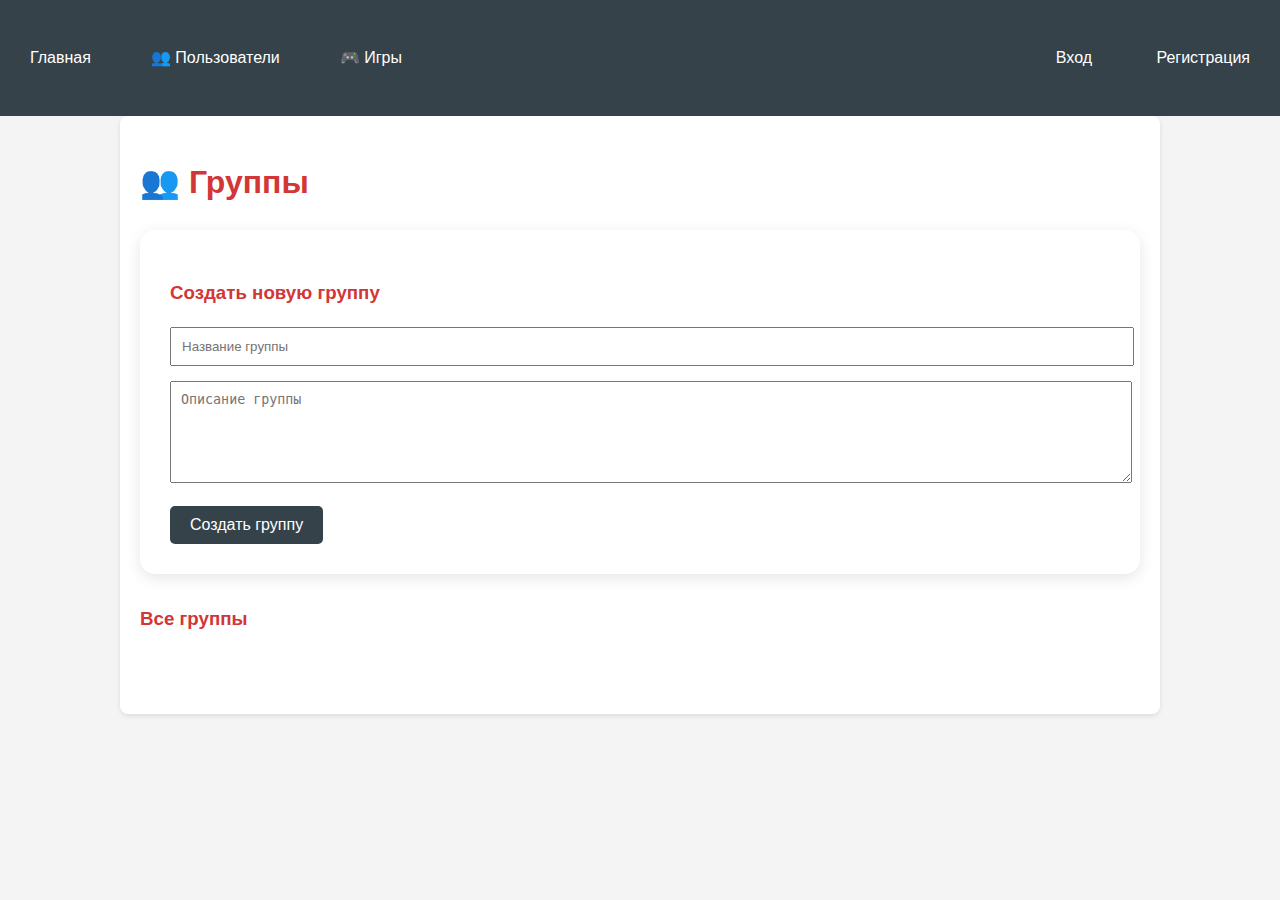
<file: groups.html>
<!DOCTYPE html>
<html lang="ru">
<head>
    <meta charset="UTF-8">
    <meta name="viewport" content="width=device-width, initial-scale=1.0">
    <title>Группы</title>
    <link rel="stylesheet" href="style.css">
    <style>
        .groups-container {
            max-width: 1000px;
            margin: 0 auto;
            padding: 20px;
        }
        
        .create-group-form {
            background: white;
            padding: 30px;
            border-radius: 15px;
            margin-bottom: 30px;
            box-shadow: 0 4px 15px rgba(0,0,0,0.1);
        }
        
        .groups-grid {
            display: grid;
            grid-template-columns: repeat(auto-fill, minmax(300px, 1fr));
            gap: 20px;
            margin: 30px 0;
        }
        
        .group-card {
            background: white;
            padding: 20px;
            border-radius: 15px;
            box-shadow: 0 4px 15px rgba(0,0,0,0.1);
        }
        
        .group-members {
            margin: 10px 0;
            font-size: 0.9em;
            color: #666;
        }
        
        .join-btn {
            background: #4CAF50;
            color: white;
            border: none;
            padding: 8px 15px;
            border-radius: 5px;
            cursor: pointer;
            margin-top: 10px;
        }
        
        .join-btn:hover {
            background: #45a049;
        }
        
        .group-chat {
            margin-top: 40px;
        }
        
        .group-messages {
            max-height: 400px;
            overflow-y: auto;
            border: 1px solid #ddd;
            border-radius: 10px;
            padding: 15px;
            margin-bottom: 15px;
        }
    </style>
</head>
<body>
<header>
    <nav>
        <a href="index.html">Главная</a>
        <a href="users.html">👥 Пользователи</a>
        <a href="games.html">🎮 Игры</a>
        <span id="profileLink" style="display: none;"></span>
        <span id="authLinks">
            <a href="login.html">Вход</a>
            <a href="register.html">Регистрация</a>
        </span>
    </nav>
</header>

    <main class="groups-container">
        <h1>👥 Группы</h1>
        
        <div class="create-group-form">
            <h3>Создать новую группу</h3>
            <form id="createGroupForm">
                <div style="margin-bottom: 15px;">
                    <input type="text" id="groupName" placeholder="Название группы" required style="width: 100%; padding: 10px;">
                </div>
                <div style="margin-bottom: 15px;">
                    <textarea id="groupDescription" placeholder="Описание группы" style="width: 100%; padding: 10px; height: 80px;"></textarea>
                </div>
                <button type="submit" class="save-btn">Создать группу</button>
            </form>
        </div>
        
        <h3>Все группы</h3>
        <div id="groupsList" class="groups-grid">
            <!-- Список групп -->
        </div>
        
        <div id="groupChatSection" class="group-chat" style="display: none;">
            <h3>Чат группы: <span id="currentGroupName"></span></h3>
            <div class="group-messages" id="groupMessages">
                <!-- Сообщения группы -->
            </div>
            <div style="display: flex;">
                <input type="text" id="groupMessageInput" placeholder="Сообщение для группы..." style="flex: 1; padding: 10px;">
                <button class="send-btn" onclick="sendGroupMessage()">Отправить</button>
            </div>
        </div>
    </main>

    <script src="auth.js"></script>
    <script>
        let currentGroupId = null;
        
        function loadGroups() {
            if (!auth.isLoggedIn()) {
                window.location.href = 'login.html';
                return;
            }
            
            const groupsList = document.getElementById('groupsList');
            const groups = auth.getGroups();
            
            if (groups.length === 0) {
                groupsList.innerHTML = '<p>Пока нет групп. Создайте первую!</p>';
                return;
            }
            
            groupsList.innerHTML = groups.map(group => {
                const isMember = group.members.includes(auth.getCurrentUser().id);
                const memberCount = group.members.length;
                const creator = auth.getUserById(group.creator);
                
                return `
                    <div class="group-card">
                        <h4>${group.name}</h4>
                        <p>${group.description}</p>
                        <div class="group-members">
                            Участников: ${memberCount}<br>
                            Создатель: ${creator?.username || 'Неизвестный'}
                        </div>
                        ${!isMember ? 
                            `<button class="join-btn" onclick="joinGroup('${group.id}')">Вступить</button>` :
                            `<button class="join-btn" onclick="openGroupChat('${group.id}')">Открыть чат</button>`
                        }
                    </div>
                `;
            }).join('');
        }
        
        function joinGroup(groupId) {
            auth.joinGroup(groupId);
            loadGroups();
            alert('Вы успешно вступили в группу!');
        }
        
        function openGroupChat(groupId) {
            currentGroupId = groupId;
            const group = auth.getGroups().find(g => g.id === groupId);
            
            document.getElementById('currentGroupName').textContent = group.name;
            document.getElementById('groupChatSection').style.display = 'block';
            loadGroupMessages(groupId);
        }
        
        function loadGroupMessages(groupId) {
            const groupMessages = document.getElementById('groupMessages');
            const group = auth.getGroups().find(g => g.id === groupId);
            
            groupMessages.innerHTML = group.messages.map(msg => {
                const user = auth.getUserById(msg.from);
                const time = new Date(msg.timestamp).toLocaleTimeString('ru-RU');
                
                return `
                    <div style="margin-bottom: 10px; padding: 10px; background: #f0f0f0; border-radius: 5px;">
                        <strong>${user?.username || 'Неизвестный'}:</strong> ${msg.text}
                        <div style="font-size: 0.8em; color: #666;">${time}</div>
                    </div>
                `;
            }).join('');
            
            groupMessages.scrollTop = groupMessages.scrollHeight;
        }
        
        function sendGroupMessage() {
            const input = document.getElementById('groupMessageInput');
            const text = input.value.trim();
            
            if (text && currentGroupId) {
                auth.addGroupMessage(currentGroupId, text);
                input.value = '';
                loadGroupMessages(currentGroupId);
            }
        }
        
        document.getElementById('createGroupForm').addEventListener('submit', function(e) {
            e.preventDefault();
            
            const name = document.getElementById('groupName').value;
            const description = document.getElementById('groupDescription').value;
            
            auth.createGroup(name, description);
            document.getElementById('createGroupForm').reset();
            loadGroups();
            
            alert('Группа успешно создана!');
        });
        
        document.addEventListener('DOMContentLoaded', loadGroups);
    </script>
</body>
</html>
</file>
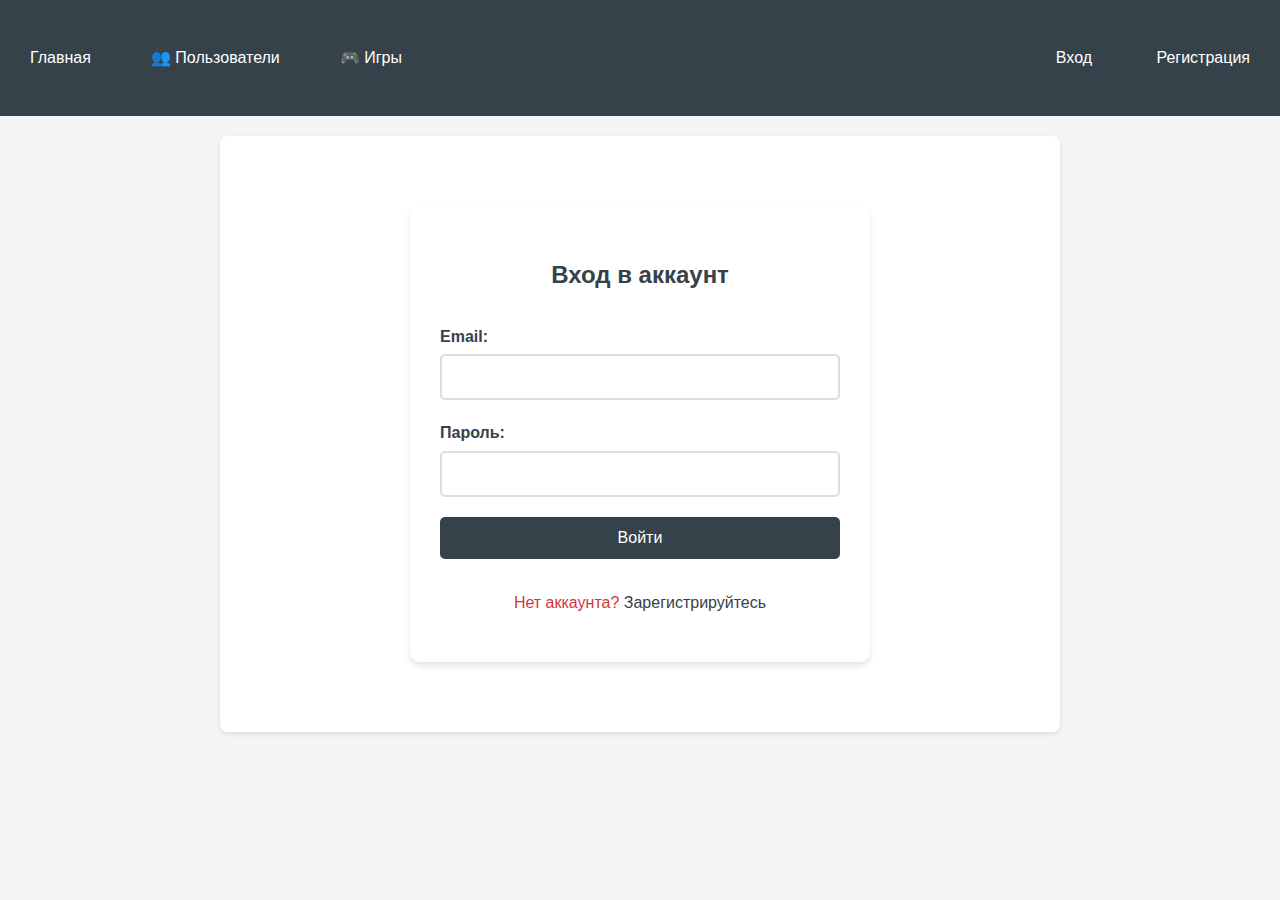
<file: login.html>
<!DOCTYPE html>
<html lang="ru">
<head>
    <meta charset="UTF-8">
    <meta name="viewport" content="width=device-width, initial-scale=1.0">
    <title>Вход</title>
    <link rel="stylesheet" href="style.css">
    <style>
        /* Стили такие же как в register.html */
        .auth-container {
            max-width: 400px;
            margin: 50px auto;
            padding: 30px;
            background: white;
            border-radius: 10px;
            box-shadow: 0 4px 6px rgba(0,0,0,0.1);
        }
        
        .auth-form {
            display: flex;
            flex-direction: column;
        }
        
        .auth-form h2 {
            text-align: center;
            color: #35424a;
            margin-bottom: 30px;
        }
        
        .form-group {
            margin-bottom: 20px;
        }
        
        .form-group label {
            display: block;
            margin-bottom: 5px;
            color: #35424a;
            font-weight: bold;
        }
        
        .form-group input {
            width: 100%;
            padding: 12px;
            border: 2px solid #ddd;
            border-radius: 5px;
            font-size: 16px;
            box-sizing: border-box;
        }
        
        .form-group input:focus {
            border-color: #35424a;
            outline: none;
        }
        
        .auth-btn {
            background: #35424a;
            color: white;
            border: none;
            padding: 12px;
            border-radius: 5px;
            font-size: 16px;
            cursor: pointer;
            margin-bottom: 15px;
        }
        
        .auth-btn:hover {
            background: #e8491d;
        }
        
        .auth-links {
            text-align: center;
        }
        
        .auth-links a {
            color: #35424a;
            text-decoration: none;
        }
        
        .auth-links a:hover {
            color: #e8491d;
        }
        
        .error-message {
            color: #e8491d;
            text-align: center;
            margin-top: 10px;
            padding: 10px;
            background: #ffeaea;
            border-radius: 5px;
            display: none;
        }
    </style>
</head>
<body>
<header>
    <nav>
        <a href="index.html">Главная</a>
        <a href="users.html">👥 Пользователи</a>
        <a href="games.html">🎮 Игры</a>
        <span id="profileLink" style="display: none;"></span>
        <span id="authLinks">
            <a href="login.html">Вход</a>
            <a href="register.html">Регистрация</a>
        </span>
    </nav>
</header>

    <main>
        <div class="auth-container">
            <form class="auth-form" id="loginForm">
                <h2>Вход в аккаунт</h2>
                
                <div class="form-group">
                    <label for="email">Email:</label>
                    <input type="email" id="email" name="email" required>
                </div>
                
                <div class="form-group">
                    <label for="password">Пароль:</label>
                    <input type="password" id="password" name="password" required>
                </div>
                
                <button type="submit" class="auth-btn">Войти</button>
                
                <div id="errorMessage" class="error-message"></div>
                
                <div class="auth-links">
                    <p>Нет аккаунта? <a href="register.html">Зарегистрируйтесь</a></p>
                </div>
            </form>
        </div>
    </main>

    <script src="auth.js"></script>
    <script>
        document.getElementById('loginForm').addEventListener('submit', function(e) {
            e.preventDefault();
            
            const email = document.getElementById('email').value;
            const password = document.getElementById('password').value;
            
            const errorElement = document.getElementById('errorMessage');
            
            // Скрываем сообщение об ошибке
            errorElement.style.display = 'none';
            
            try {
                // Пытаемся войти
                auth.login(email, password);
                
                // Перенаправляем на профиль
                window.location.href = 'profile.html';
                
            } catch (error) {
                errorElement.textContent = error.message;
                errorElement.style.display = 'block';
            }
        });
    </script>
</body>
</html>
</file>
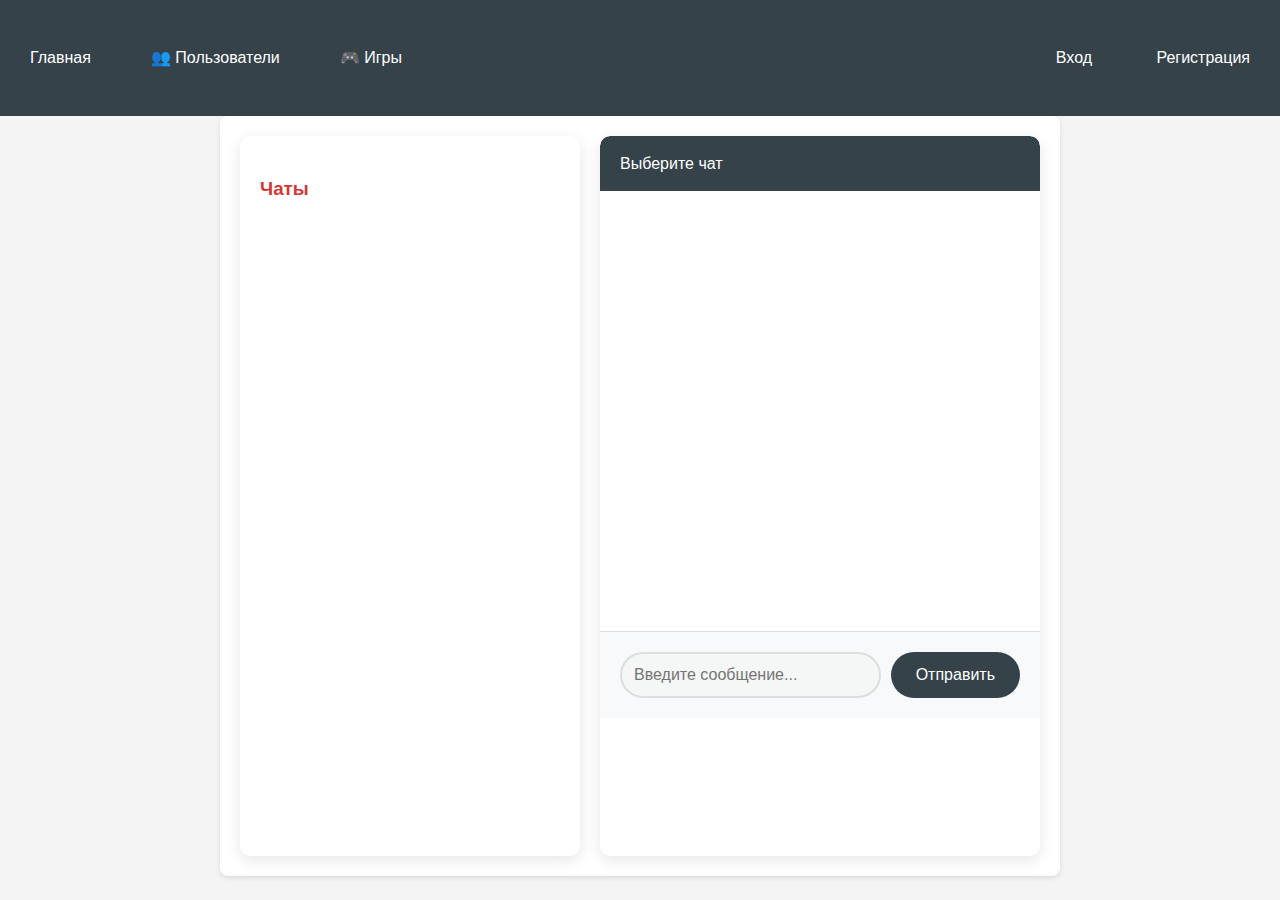
<file: messages.html>
<!DOCTYPE html>
<html lang="ru">
<head>
    <meta charset="UTF-8">
    <meta name="viewport" content="width=device-width, initial-scale=1.0">
    <title>Мессенджер</title>
    <link rel="stylesheet" href="style.css">
    <style>
        .messages-container {
            max-width: 800px;
            margin: 0 auto;
            padding: 20px;
            height: 80vh;
            display: flex;
            flex-direction: column;
        }
        
        .chat-list {
            width: 300px;
            background: white;
            border-radius: 10px;
            padding: 20px;
            margin-right: 20px;
            box-shadow: 0 4px 15px rgba(0,0,0,0.1);
        }
        
        .chat-area {
            flex: 1;
            display: flex;
            flex-direction: column;
            background: white;
            border-radius: 10px;
            box-shadow: 0 4px 15px rgba(0,0,0,0.1);
            overflow: hidden;
        }
        
        .messages-wrapper {
            display: flex;
            flex: 1;
        }
        
        .chat-header {
            background: #35424a;
            color: white;
            padding: 15px 20px;
            border-radius: 10px 10px 0 0;
        }
        
        .messages-list {
            flex: 1;
            padding: 20px;
            overflow-y: auto;
            max-height: 400px;
        }
        
        .message {
            margin-bottom: 15px;
            padding: 10px 15px;
            border-radius: 15px;
            max-width: 70%;
        }
        
        .message.own {
            background: #e8491d;
            color: white;
            margin-left: auto;
            border-bottom-right-radius: 5px;
        }
        
        .message.other {
            background: #f0f0f0;
            margin-right: auto;
            border-bottom-left-radius: 5px;
        }
        
        .message-sender {
            font-weight: bold;
            margin-bottom: 5px;
            font-size: 0.9em;
        }
        
        .message-time {
            font-size: 0.8em;
            opacity: 0.7;
            text-align: right;
            margin-top: 5px;
        }
        
        .message-input {
            display: flex;
            padding: 20px;
            background: #f8f9fa;
            border-top: 1px solid #ddd;
        }
        
        .message-input input {
            flex: 1;
            padding: 12px;
            border: 2px solid #ddd;
            border-radius: 25px;
            margin-right: 10px;
            font-size: 16px;
        }
        
        .send-btn {
            background: #35424a;
            color: white;
            border: none;
            padding: 12px 25px;
            border-radius: 25px;
            cursor: pointer;
        }
        
        .send-btn:hover {
            background: #e8491d;
        }
        
        .chat-item {
            padding: 15px;
            border-bottom: 1px solid #eee;
            cursor: pointer;
            display: flex;
            align-items: center;
        }
        
        .chat-item:hover {
            background: #f8f9fa;
        }
        
        .chat-item.active {
            background: #e8491d;
            color: white;
        }
        
        .chat-avatar {
            font-size: 24px;
            margin-right: 15px;
        }
    </style>
</head>
<body>
<header>
    <nav>
        <a href="index.html">Главная</a>
        <a href="users.html">👥 Пользователи</a>
        <a href="games.html">🎮 Игры</a>
        <span id="profileLink" style="display: none;"></span>
        <span id="authLinks">
            <a href="login.html">Вход</a>
            <a href="register.html">Регистрация</a>
        </span>
    </nav>
</header>

    <main class="messages-container">
        <div class="messages-wrapper">
            <div class="chat-list" id="chatList">
                <h3>Чаты</h3>
                <!-- Список чатов -->
            </div>
            
            <div class="chat-area">
                <div class="chat-header" id="chatHeader">
                    Выберите чат
                </div>
                
                <div class="messages-list" id="messagesList">
                    <!-- Сообщения -->
                </div>
                
                <div class="message-input">
                    <input type="text" id="messageInput" placeholder="Введите сообщение..." disabled>
                    <button class="send-btn" id="sendBtn" disabled>Отправить</button>
                </div>
            </div>
        </div>
    </main>

    <script src="auth.js"></script>
    <script>
        let currentChatUserId = null;
        
        function loadChats() {
            if (!auth.isLoggedIn()) {
                window.location.href = 'login.html';
                return;
            }
            
            const chatList = document.getElementById('chatList');
            const allUsers = auth.getAllUsers();
            const messages = auth.getMessages();
            
            // Получаем уникальных пользователей, с которыми есть переписка
            const chatUsers = [...new Set(messages.map(msg => msg.from === auth.getCurrentUser().id ? msg.to : msg.from))];
            
            let chatsHTML = '';
            
            if (chatUsers.length === 0) {
                chatsHTML = '<p>Нет активных чатов</p>';
            } else {
                chatsHTML = chatUsers.map(userId => {
                    const user = auth.getUserById(userId);
                    if (!user) return '';
                    
                    const lastMessage = messages
                        .filter(msg => (msg.from === userId && msg.to === auth.getCurrentUser().id) || 
                                      (msg.to === userId && msg.from === auth.getCurrentUser().id))
                        .sort((a, b) => new Date(b.timestamp) - new Date(a.timestamp))[0];
                    
                    return `
                        <div class="chat-item" onclick="openChat('${userId}')">
                            <div class="chat-avatar">${user.profile.avatar}</div>
                            <div>
                                <strong>${user.username}</strong>
                                ${lastMessage ? `<br><small>${lastMessage.text.substring(0, 30)}...</small>` : ''}
                            </div>
                        </div>
                    `;
                }).join('');
            }
            
            // Добавляем возможность начать новый чат
            chatsHTML += '<h4 style="margin-top: 20px;">Начать новый чат:</h4>';
            chatsHTML += allUsers.map(user => `
                <div class="chat-item" onclick="openChat('${user.id}')">
                    <div class="chat-avatar">${user.profile.avatar}</div>
                    <div>${user.username}</div>
                </div>
            `).join('');
            
            chatList.innerHTML = chatsHTML;
            
            // Проверяем URL параметры для автоматического открытия чата
            const urlParams = new URLSearchParams(window.location.search);
            const targetUser = urlParams.get('user');
            if (targetUser) {
                openChat(targetUser);
            }
        }
        
        function openChat(userId) {
            currentChatUserId = userId;
            const user = auth.getUserById(userId);
            
            document.getElementById('chatHeader').textContent = `Чат с ${user.username}`;
            document.getElementById('messageInput').disabled = false;
            document.getElementById('sendBtn').disabled = false;
            
            loadMessages(userId);
        }
        
        function loadMessages(userId) {
            const messagesList = document.getElementById('messagesList');
            const messages = auth.getMessages(userId);
            
            messagesList.innerHTML = messages.map(msg => {
                const isOwn = msg.from === auth.getCurrentUser().id;
                const sender = isOwn ? 'Вы' : auth.getUserById(msg.from)?.username || 'Неизвестный';
                const time = new Date(msg.timestamp).toLocaleTimeString('ru-RU', { 
                    hour: '2-digit', 
                    minute: '2-digit' 
                });
                
                return `
                    <div class="message ${isOwn ? 'own' : 'other'}">
                        <div class="message-sender">${sender}</div>
                        <div>${msg.text}</div>
                        <div class="message-time">${time}</div>
                    </div>
                `;
            }).join('');
            
            messagesList.scrollTop = messagesList.scrollHeight;
        }
        
        function sendMessage() {
            const input = document.getElementById('messageInput');
            const text = input.value.trim();
            
            if (text && currentChatUserId) {
                auth.addMessage(currentChatUserId, text);
                input.value = '';
                loadMessages(currentChatUserId);
            }
        }
        
        document.getElementById('sendBtn').addEventListener('click', sendMessage);
        document.getElementById('messageInput').addEventListener('keypress', function(e) {
            if (e.key === 'Enter') {
                sendMessage();
            }
        });
        
        document.addEventListener('DOMContentLoaded', loadChats);
    </script>
</body>
</html>
</file>
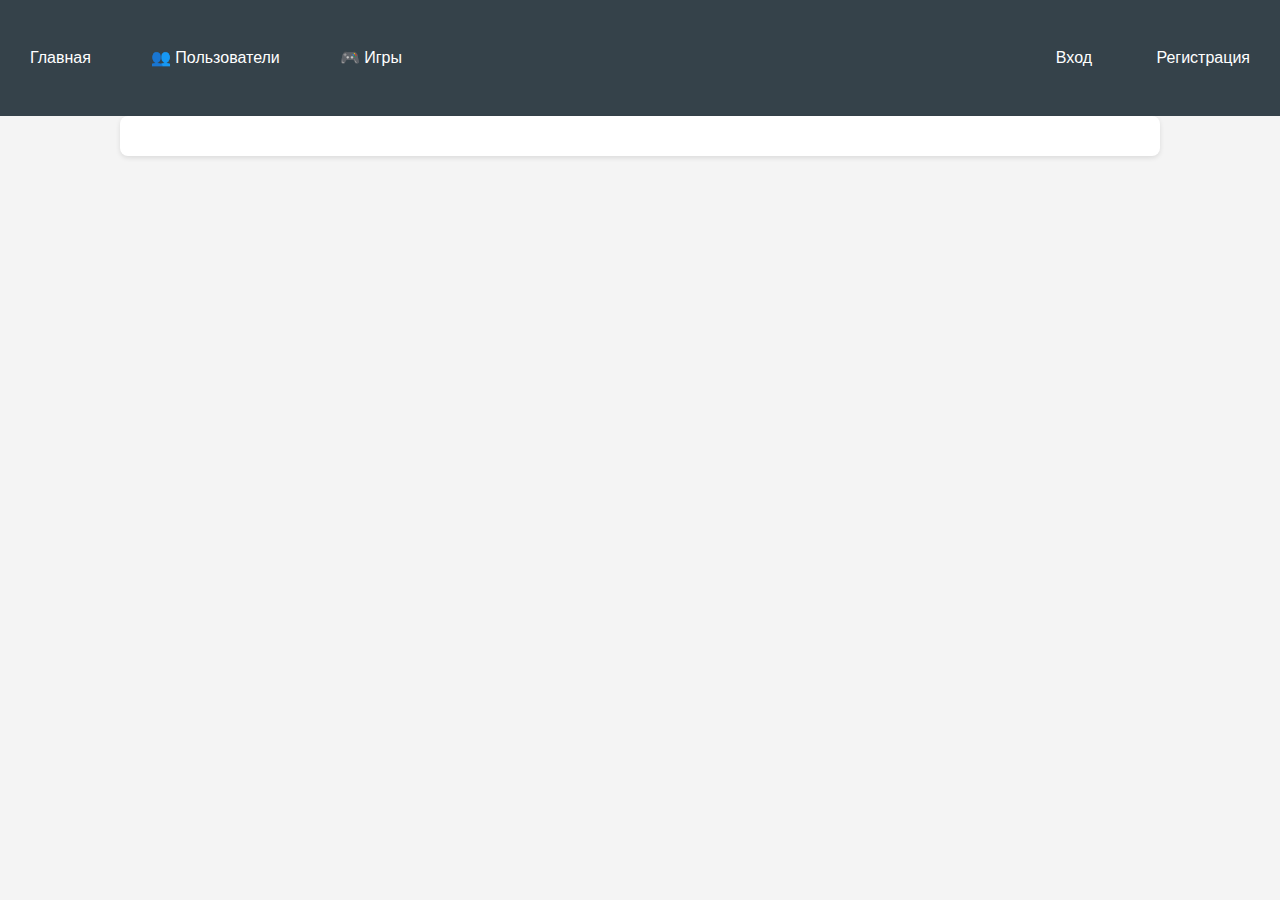
<file: profile.html>
<!DOCTYPE html>
<html lang="ru">
<head>
    <meta charset="UTF-8">
    <meta name="viewport" content="width=device-width, initial-scale=1.0">
    <title>Мой профиль</title>
    <link rel="stylesheet" href="style.css">
    <style>
        .profile-container {
            max-width: 1000px;
            margin: 0 auto;
            padding: 20px;
        }
        
        .profile-header {
            background: linear-gradient(135deg, #35424a, #e8491d);
            color: white;
            padding: 40px;
            border-radius: 15px;
            text-align: center;
            margin-bottom: 30px;
        }
        
        .avatar-large {
            font-size: 80px;
            margin-bottom: 20px;
        }
        
        .rating-section {
            margin: 20px 0;
        }
        
        .rating-stars {
            font-size: 24px;
            margin: 10px 0;
        }
        
        .stats-grid {
            display: grid;
            grid-template-columns: repeat(auto-fit, minmax(150px, 1fr));
            gap: 15px;
            margin: 30px 0;
        }
        
        .stat-card {
            background: white;
            padding: 20px;
            border-radius: 10px;
            text-align: center;
            box-shadow: 0 4px 15px rgba(0,0,0,0.1);
        }
        
        .edit-form {
            background: white;
            padding: 30px;
            border-radius: 15px;
            margin: 30px 0;
            box-shadow: 0 4px 15px rgba(0,0,0,0.1);
        }
        
        .form-group {
            margin-bottom: 20px;
        }
        
        .form-group label {
            display: block;
            margin-bottom: 5px;
            font-weight: bold;
            color: #35424a;
        }
        
        .form-group input, .form-group textarea, .form-group select {
            width: 100%;
            padding: 12px;
            border: 2px solid #ddd;
            border-radius: 8px;
            font-size: 16px;
            box-sizing: border-box;
        }
        
        .form-group textarea {
            height: 100px;
            resize: vertical;
        }
        
        .save-btn {
            background: #35424a;
            color: white;
            border: none;
            padding: 15px 30px;
            border-radius: 8px;
            font-size: 16px;
            cursor: pointer;
            margin-right: 10px;
        }
        
        .save-btn:hover {
            background: #e8491d;
        }
        
        .fun-feature {
            background: #f8f9fa;
            padding: 30px;
            border-radius: 15px;
            margin: 30px 0;
            text-align: center;
        }
        
        .level-bar {
            background: #ddd;
            height: 20px;
            border-radius: 10px;
            margin: 20px 0;
            overflow: hidden;
        }
        
        .level-progress {
            background: #e8491d;
            height: 100%;
            border-radius: 10px;
            transition: width 0.3s ease;
        }
        
        .achievements {
            display: flex;
            justify-content: center;
            flex-wrap: wrap;
            gap: 15px;
            margin: 20px 0;
        }
        
        .achievement {
            background: white;
            padding: 15px;
            border-radius: 10px;
            box-shadow: 0 2px 10px rgba(0,0,0,0.1);
            text-align: center;
            min-width: 100px;
        }
        
        .not-authorized {
            text-align: center;
            padding: 60px 20px;
        }
    </style>
</head>
<body>
<header>
    <nav>
        <a href="index.html">Главная</a>
        <a href="users.html">👥 Пользователи</a>
        <a href="games.html">🎮 Игры</a>
        <span id="profileLink" style="display: none;"></span>
        <span id="authLinks">
            <a href="login.html">Вход</a>
            <a href="register.html">Регистрация</a>
        </span>
    </nav>
</header>

    <main class="profile-container">
        <div id="profileContent">
            <!-- Сюда загружается контент профиля -->
        </div>
    </main>

    <script src="auth.js"></script>
    <script>
        function loadProfile() {
            const profileContent = document.getElementById('profileContent');
            
            if (!auth.isLoggedIn()) {
                profileContent.innerHTML = `
                    <div class="not-authorized">
                        <h2>Вы не авторизованы</h2>
                        <p>Пожалуйста, войдите или зарегистрируйтесь</p>
                        <div style="margin-top: 20px;">
                            <a href="login.html" class="save-btn">Войти</a>
                            <a href="register.html" class="save-btn">Зарегистрироваться</a>
                        </div>
                    </div>
                `;
                return;
            }
            
            const user = auth.getCurrentUser();
            const expPercentage = (user.profile.exp % 100);
            
            profileContent.innerHTML = `
                <div class="profile-header">
                    <div class="avatar-large">${user.profile.avatar}</div>
                    <h1>${user.username}</h1>
                    <p>Уровень ${user.profile.level} • ${user.profile.exp} опыта</p>
                    
                    <div class="rating-section">
                        <div class="rating-stars">
                            ${'⭐'.repeat(Math.floor(user.profile.rating / 2))}
                        </div>
                        <p>Рейтинг: ${user.profile.rating} (${user.profile.votes} голосов)</p>
                    </div>
                </div>
                
                <div class="stats-grid">
                    <div class="stat-card">
                        <h3>${user.stats.messages}</h3>
                        <p>Сообщений</p>
                    </div>
                    <div class="stat-card">
                        <h3>${user.stats.groups}</h3>
                        <p>Групп</p>
                    </div>
                    <div class="stat-card">
                        <h3>${user.stats.friends}</h3>
                        <p>Друзей</p>
                    </div>
                    <div class="stat-card">
                        <h3>${Math.floor((user.profile.rating / (user.profile.votes || 1)) * 10) / 10}</h3>
                        <p>Средний рейтинг</p>
                    </div>
                </div>
                
                <div class="edit-form">
                    <h2>Редактировать профиль</h2>
                    <form id="profileForm">
                        <div class="form-group">
                            <label for="username">Имя пользователя:</label>
                            <input type="text" id="username" value="${user.username}" required>
                        </div>
                        
                        <div class="form-group">
                            <label for="avatar">Аватар (эмодзи):</label>
                            <input type="text" id="avatar" value="${user.profile.avatar}" maxlength="2">
                        </div>
                        
                        <div class="form-group">
                            <label for="bio">О себе:</label>
                            <textarea id="bio">${user.profile.bio}</textarea>
                        </div>
                        
                        <button type="submit" class="save-btn">Сохранить изменения</button>
                    </form>
                </div>
                
                <div class="fun-feature">
                    <h2>Прогресс уровня</h2>
                    <div class="level-bar">
                        <div class="level-progress" style="width: ${expPercentage}%"></div>
                    </div>
                    <p>До следующего уровня: ${100 - expPercentage} опыта</p>
                    
                    <h3 style="margin-top: 30px;">Достижения</h3>
                    <div class="achievements">
                        <div class="achievement">
                            <div>🎮</div>
                            <div>Игрок</div>
                        </div>
                        <div class="achievement">
                            <div>💬</div>
                            <div>Общительный</div>
                        </div>
                        <div class="achievement">
                            <div>👥</div>
                            <div>Командный</div>
                        </div>
                        ${user.stats.messages > 10 ? `
                        <div class="achievement">
                            <div>🏆</div>
                            <div>Активный</div>
                        </div>
                        ` : ''}
                    </div>
                </div>
            `;
            
            // Обработчик формы
            document.getElementById('profileForm').addEventListener('submit', function(e) {
                e.preventDefault();
                
                const username = document.getElementById('username').value;
                const avatar = document.getElementById('avatar').value;
                const bio = document.getElementById('bio').value;
                
                auth.updateProfile({
                    username: username,
                    avatar: avatar,
                    bio: bio
                });
                
                alert('Профиль успешно обновлен!');
                loadProfile(); // Перезагружаем профиль
            });
        }
        
        document.addEventListener('DOMContentLoaded', loadProfile);
    </script>
</body>
</html>
</file>
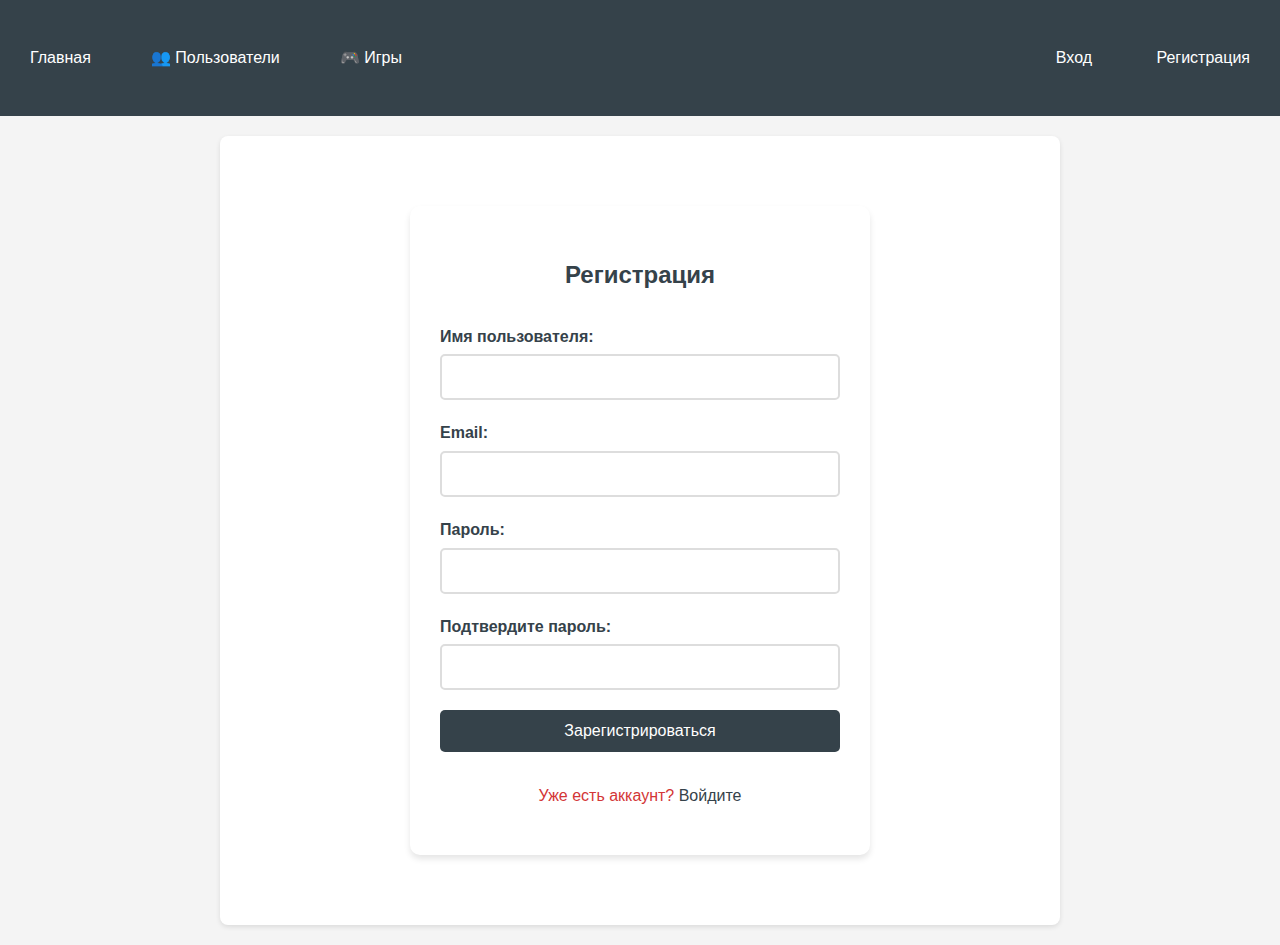
<file: register.html>
<!DOCTYPE html>
<html lang="ru">
<head>
    <meta charset="UTF-8">
    <meta name="viewport" content="width=device-width, initial-scale=1.0">
    <title>Регистрация</title>
    <link rel="stylesheet" href="style.css">
    <style>
        .auth-container {
            max-width: 400px;
            margin: 50px auto;
            padding: 30px;
            background: white;
            border-radius: 10px;
            box-shadow: 0 4px 6px rgba(0,0,0,0.1);
        }
        
        .auth-form {
            display: flex;
            flex-direction: column;
        }
        
        .auth-form h2 {
            text-align: center;
            color: #35424a;
            margin-bottom: 30px;
        }
        
        .form-group {
            margin-bottom: 20px;
        }
        
        .form-group label {
            display: block;
            margin-bottom: 5px;
            color: #35424a;
            font-weight: bold;
        }
        
        .form-group input {
            width: 100%;
            padding: 12px;
            border: 2px solid #ddd;
            border-radius: 5px;
            font-size: 16px;
            box-sizing: border-box;
        }
        
        .form-group input:focus {
            border-color: #35424a;
            outline: none;
        }
        
        .auth-btn {
            background: #35424a;
            color: white;
            border: none;
            padding: 12px;
            border-radius: 5px;
            font-size: 16px;
            cursor: pointer;
            margin-bottom: 15px;
        }
        
        .auth-btn:hover {
            background: #e8491d;
        }
        
        .auth-links {
            text-align: center;
        }
        
        .auth-links a {
            color: #35424a;
            text-decoration: none;
        }
        
        .auth-links a:hover {
            color: #e8491d;
        }
        
        .error-message {
            color: #e8491d;
            text-align: center;
            margin-top: 10px;
            padding: 10px;
            background: #ffeaea;
            border-radius: 5px;
            display: none;
        }
        
        .success-message {
            color: #4CAF50;
            text-align: center;
            margin-top: 10px;
            padding: 10px;
            background: #e8f5e8;
            border-radius: 5px;
            display: none;
        }
    </style>
</head>
<body>
<header>
    <nav>
        <a href="index.html">Главная</a>
        <a href="users.html">👥 Пользователи</a>
        <a href="games.html">🎮 Игры</a>
        <span id="profileLink" style="display: none;"></span>
        <span id="authLinks">
            <a href="login.html">Вход</a>
            <a href="register.html">Регистрация</a>
        </span>
    </nav>
</header>

    <main>
        <div class="auth-container">
            <form class="auth-form" id="registerForm">
                <h2>Регистрация</h2>
                
                <div class="form-group">
                    <label for="username">Имя пользователя:</label>
                    <input type="text" id="username" name="username" required>
                </div>
                
                <div class="form-group">
                    <label for="email">Email:</label>
                    <input type="email" id="email" name="email" required>
                </div>
                
                <div class="form-group">
                    <label for="password">Пароль:</label>
                    <input type="password" id="password" name="password" required minlength="6">
                </div>
                
                <div class="form-group">
                    <label for="confirmPassword">Подтвердите пароль:</label>
                    <input type="password" id="confirmPassword" name="confirmPassword" required>
                </div>
                
                <button type="submit" class="auth-btn">Зарегистрироваться</button>
                
                <div id="errorMessage" class="error-message"></div>
                <div id="successMessage" class="success-message"></div>
                
                <div class="auth-links">
                    <p>Уже есть аккаунт? <a href="login.html">Войдите</a></p>
                </div>
            </form>
        </div>
    </main>

    <script src="auth.js"></script>
    <script>
        document.getElementById('registerForm').addEventListener('submit', function(e) {
            e.preventDefault();
            
            const username = document.getElementById('username').value;
            const email = document.getElementById('email').value;
            const password = document.getElementById('password').value;
            const confirmPassword = document.getElementById('confirmPassword').value;
            
            const errorElement = document.getElementById('errorMessage');
            const successElement = document.getElementById('successMessage');
            
            // Скрываем сообщения
            errorElement.style.display = 'none';
            successElement.style.display = 'none';
            
            // Проверка паролей
            if (password !== confirmPassword) {
                errorElement.textContent = 'Пароли не совпадают';
                errorElement.style.display = 'block';
                return;
            }
            
            // Проверка длины пароля
            if (password.length < 6) {
                errorElement.textContent = 'Пароль должен содержать минимум 6 символов';
                errorElement.style.display = 'block';
                return;
            }
            
            try {
                // Регистрируем пользователя
                auth.register(username, email, password);
                
                // Показываем успешное сообщение
                successElement.textContent = 'Регистрация успешна! Перенаправляем...';
                successElement.style.display = 'block';
                
                // Перенаправляем на профиль через 2 секунды
                setTimeout(() => {
                    window.location.href = 'profile.html';
                }, 2000);
                
            } catch (error) {
                errorElement.textContent = error.message;
                errorElement.style.display = 'block';
            }
        });
    </script>
</body>
</html>
</file>
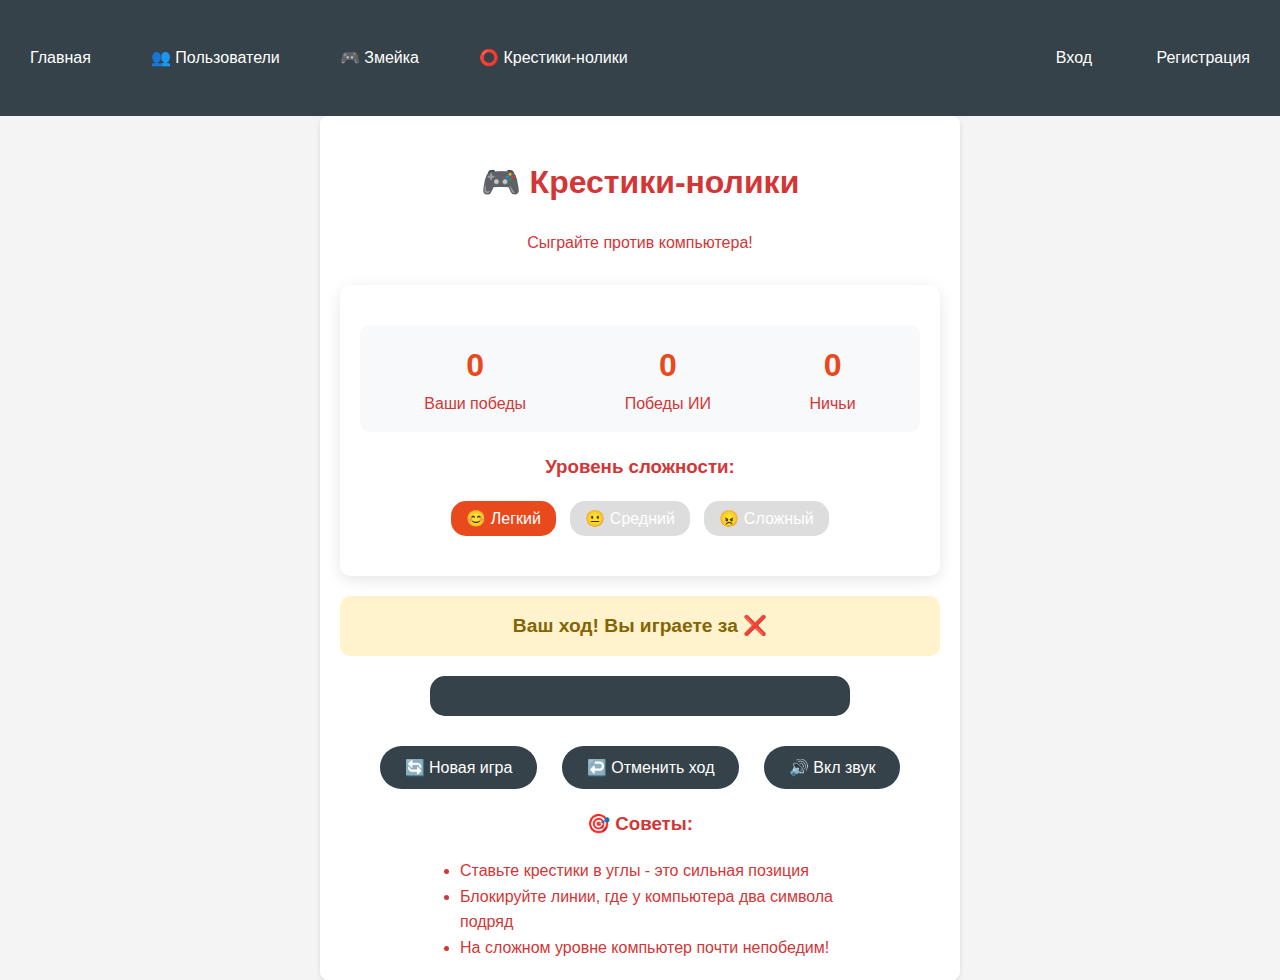
<file: tictactoe.html>
<!DOCTYPE html>
<html lang="ru">
<head>
    <meta charset="UTF-8">
    <meta name="viewport" content="width=device-width, initial-scale=1.0">
    <title>Крестики-нолики</title>
    <link rel="stylesheet" href="style.css">
    <style>
        .game-container {
            max-width: 600px;
            margin: 0 auto;
            padding: 20px;
            text-align: center;
        }
        
        .game-header {
            margin-bottom: 30px;
        }
        
        .game-info {
            background: white;
            padding: 20px;
            border-radius: 10px;
            margin-bottom: 20px;
            box-shadow: 0 4px 15px rgba(0,0,0,0.1);
        }
        
        .score-board {
            display: flex;
            justify-content: space-around;
            margin: 20px 0;
            background: #f8f9fa;
            padding: 15px;
            border-radius: 10px;
        }
        
        .score-item {
            text-align: center;
        }
        
        .score-number {
            font-size: 2em;
            font-weight: bold;
            color: #e8491d;
        }
        
        .game-board {
            display: grid;
            grid-template-columns: repeat(3, 1fr);
            grid-template-rows: repeat(3, 1fr);
            gap: 10px;
            max-width: 400px;
            margin: 0 auto 30px;
            background: #35424a;
            padding: 10px;
            border-radius: 15px;
        }
        
        .cell {
            aspect-ratio: 1;
            background: white;
            border: none;
            border-radius: 10px;
            font-size: 3em;
            font-weight: bold;
            cursor: pointer;
            transition: all 0.3s ease;
            display: flex;
            align-items: center;
            justify-content: center;
        }
        
        .cell:hover {
            background: #f0f0f0;
            transform: scale(1.05);
        }
        
        .cell.x {
            color: #e8491d;
        }
        
        .cell.o {
            color: #35424a;
        }
        
        .cell.winner {
            background: #4CAF50;
            color: white;
            animation: pulse 0.5s ease-in-out;
        }
        
        @keyframes pulse {
            0% { transform: scale(1); }
            50% { transform: scale(1.1); }
            100% { transform: scale(1); }
        }
        
        .controls {
            margin: 20px 0;
        }
        
        .game-btn {
            background: #35424a;
            color: white;
            border: none;
            padding: 12px 25px;
            border-radius: 25px;
            font-size: 16px;
            cursor: pointer;
            margin: 0 10px;
            transition: all 0.3s ease;
        }
        
        .game-btn:hover {
            background: #e8491d;
            transform: translateY(-2px);
        }
        
        .difficulty-selector {
            margin: 20px 0;
        }
        
        .difficulty-btn {
            background: #ddd;
            border: none;
            padding: 8px 15px;
            margin: 0 5px;
            border-radius: 15px;
            cursor: pointer;
            transition: all 0.3s ease;
        }
        
        .difficulty-btn.active {
            background: #e8491d;
            color: white;
        }
        
        .game-message {
            font-size: 1.2em;
            font-weight: bold;
            margin: 20px 0;
            padding: 15px;
            border-radius: 10px;
            background: #fff3cd;
            color: #856404;
        }
        
        .game-message.win {
            background: #d4edda;
            color: #155724;
        }
        
        .game-message.lose {
            background: #f8d7da;
            color: #721c24;
        }
        
        .achievement-popup {
            position: fixed;
            top: 50%;
            left: 50%;
            transform: translate(-50%, -50%);
            background: white;
            padding: 30px;
            border-radius: 15px;
            box-shadow: 0 10px 30px rgba(0,0,0,0.3);
            text-align: center;
            z-index: 1000;
            animation: slideIn 0.5s ease-out;
        }
        
        @keyframes slideIn {
            from {
                opacity: 0;
                transform: translate(-50%, -60%);
            }
            to {
                opacity: 1;
                transform: translate(-50%, -50%);
            }
        }
        
        .achievement-icon {
            font-size: 4em;
            margin-bottom: 15px;
        }
        
        .mobile-controls {
            display: none;
            grid-template-columns: repeat(3, 1fr);
            gap: 10px;
            margin: 20px auto;
            max-width: 300px;
        }
        
        .mobile-btn {
            background: #35424a;
            color: white;
            border: none;
            padding: 15px;
            border-radius: 10px;
            font-size: 1.2em;
            cursor: pointer;
        }
        
        @media (max-width: 768px) {
            .game-board {
                max-width: 300px;
            }
            
            .cell {
                font-size: 2.5em;
            }
            
            .mobile-controls {
                display: grid;
            }
        }
        
        /* Анимация для хода компьютера */
        @keyframes computerMove {
            0% { transform: scale(0); }
            50% { transform: scale(1.2); }
            100% { transform: scale(1); }
        }
        
        .computer-move {
            animation: computerMove 0.5s ease-in-out;
        }
    </style>
</head>
<body>
    <header>
        <nav>
            <a href="index.html">Главная</a>
            <a href="users.html">👥 Пользователи</a>
            <a href="game.html">🎮 Змейка</a>
            <a href="tictactoe.html">⭕ Крестики-нолики</a>
            <span id="profileLink" style="display: none;"></span>
            <span id="authLinks">
                <a href="login.html">Вход</a>
                <a href="register.html">Регистрация</a>
            </span>
        </nav>
    </header>

    <main class="game-container">
        <div class="game-header">
            <h1>🎮 Крестики-нолики</h1>
            <p>Сыграйте против компьютера!</p>
        </div>
        
        <div class="game-info">
            <div class="score-board">
                <div class="score-item">
                    <div class="score-number" id="playerScore">0</div>
                    <div>Ваши победы</div>
                </div>
                <div class="score-item">
                    <div class="score-number" id="computerScore">0</div>
                    <div>Победы ИИ</div>
                </div>
                <div class="score-item">
                    <div class="score-number" id="drawScore">0</div>
                    <div>Ничьи</div>
                </div>
            </div>
            
            <div class="difficulty-selector">
                <h3>Уровень сложности:</h3>
                <button class="difficulty-btn active" onclick="setDifficulty('easy')">😊 Легкий</button>
                <button class="difficulty-btn" onclick="setDifficulty('medium')">😐 Средний</button>
                <button class="difficulty-btn" onclick="setDifficulty('hard')">😠 Сложный</button>
            </div>
        </div>
        
        <div id="gameMessage" class="game-message">
            Ваш ход! Вы играете за ❌
        </div>
        
        <div class="game-board" id="gameBoard">
            <!-- Игровое поле генерируется через JavaScript -->
        </div>
        
        <div class="mobile-controls">
            <button class="mobile-btn" onclick="restartGame()">🔄 Заново</button>
            <button class="mobile-btn" onclick="undoMove()">↩️ Назад</button>
            <button class="mobile-btn" onclick="toggleSound()">🔊 Звук</button>
        </div>
        
        <div class="controls">
            <button class="game-btn" onclick="restartGame()">🔄 Новая игра</button>
            <button class="game-btn" onclick="undoMove()">↩️ Отменить ход</button>
            <button class="game-btn" onclick="toggleSound()" id="soundBtn">🔊 Вкл звук</button>
        </div>
        
        <div class="game-tips">
            <h3>🎯 Советы:</h3>
            <ul style="text-align: left; max-width: 400px; margin: 0 auto;">
                <li>Ставьте крестики в углы - это сильная позиция</li>
                <li>Блокируйте линии, где у компьютера два символа подряд</li>
                <li>На сложном уровне компьютер почти непобедим!</li>
            </ul>
        </div>
    </main>

    <script src="auth.js"></script>
    <script>
        // Игровые переменные
        let board = ['', '', '', '', '', '', '', '', ''];
        let currentPlayer = 'X';
        let gameActive = true;
        let difficulty = 'easy';
        let soundEnabled = true;
        let moveHistory = [];
        
        // Статистика
        let stats = {
            playerWins: 0,
            computerWins: 0,
            draws: 0
        };
        
        // Сохранение статистики
        function saveStats() {
            if (auth.isLoggedIn()) {
                const user = auth.getCurrentUser();
                localStorage.setItem(`tictactoe_stats_${user.id}`, JSON.stringify(stats));
            }
        }
        
        // Загрузка статистики
        function loadStats() {
            if (auth.isLoggedIn()) {
                const user = auth.getCurrentUser();
                const savedStats = localStorage.getItem(`tictactoe_stats_${user.id}`);
                if (savedStats) {
                    stats = JSON.parse(savedStats);
                    updateScoreDisplay();
                }
            }
        }
        
        // Звуковые эффекты
        function playSound(type) {
            if (!soundEnabled) return;
            
            const audioContext = new (window.AudioContext || window.webkitAudioContext)();
            
            if (type === 'move') {
                const oscillator = audioContext.createOscillator();
                const gainNode = audioContext.createGain();
                
                oscillator.connect(gainNode);
                gainNode.connect(audioContext.destination);
                
                oscillator.frequency.value = 800;
                oscillator.type = 'sine';
                
                gainNode.gain.setValueAtTime(0.3, audioContext.currentTime);
                gainNode.gain.exponentialRampToValueAtTime(0.01, audioContext.currentTime + 0.2);
                
                oscillator.start(audioContext.currentTime);
                oscillator.stop(audioContext.currentTime + 0.2);
            } else if (type === 'win') {
                // Победный звук - восходящая последовательность
                const times = [0, 0.1, 0.2, 0.3];
                const frequencies = [523.25, 659.25, 783.99, 1046.50]; // C, E, G, C
                
                times.forEach((time, index) => {
                    const oscillator = audioContext.createOscillator();
                    const gainNode = audioContext.createGain();
                    
                    oscillator.connect(gainNode);
                    gainNode.connect(audioContext.destination);
                    
                    oscillator.frequency.value = frequencies[index];
                    oscillator.type = 'sine';
                    
                    gainNode.gain.setValueAtTime(0.3, audioContext.currentTime + time);
                    gainNode.gain.exponentialRampToValueAtTime(0.01, audioContext.currentTime + time + 0.3);
                    
                    oscillator.start(audioContext.currentTime + time);
                    oscillator.stop(audioContext.currentTime + time + 0.3);
                });
            }
        }
        
        // Инициализация игры
        function initGame() {
            loadStats();
            createBoard();
            updateGameMessage('Ваш ход! Вы играете за ❌');
        }
        
        // Создание игрового поля
        function createBoard() {
            const gameBoard = document.getElementById('gameBoard');
            gameBoard.innerHTML = '';
            
            for (let i = 0; i < 9; i++) {
                const cell = document.createElement('button');
                cell.className = 'cell';
                cell.setAttribute('data-index', i);
                cell.addEventListener('click', () => handleCellClick(i));
                gameBoard.appendChild(cell);
            }
        }
        
        // Обработка клика по ячейке
        function handleCellClick(index) {
            if (!gameActive || board[index] !== '' || currentPlayer !== 'X') {
                return;
            }
            
            makeMove(index, 'X');
            
            if (gameActive) {
                setTimeout(() => {
                    computerMove();
                }, 500);
            }
        }
        
        // Совершение хода
        function makeMove(index, player) {
            board[index] = player;
            moveHistory.push([...board]);
            
            const cell = document.querySelector(`[data-index="${index}"]`);
            cell.textContent = player;
            cell.classList.add(player.toLowerCase());
            
            if (player === 'O') {
                cell.classList.add('computer-move');
                setTimeout(() => cell.classList.remove('computer-move'), 500);
            }
            
            playSound('move');
            
            if (checkWinner()) {
                gameActive = false;
                if (currentPlayer === 'X') {
                    stats.playerWins++;
                    updateGameMessage('🎉 Поздравляем! Вы выиграли!', 'win');
                    showAchievement('Первый победитель!', '🏆');
                } else {
                    stats.computerWins++;
                    updateGameMessage('🤖 Компьютер выиграл! Попробуйте еще раз!', 'lose');
                }
                saveStats();
                updateScoreDisplay();
                playSound('win');
            } else if (isBoardFull()) {
                gameActive = false;
                stats.draws++;
                updateGameMessage('🤝 Ничья! Хорошая игра!');
                saveStats();
                updateScoreDisplay();
            } else {
                currentPlayer = currentPlayer === 'X' ? 'O' : 'X';
                if (currentPlayer === 'X') {
                    updateGameMessage('Ваш ход!');
                }
            }
        }
        
        // Ход компьютера
        function computerMove() {
            if (!gameActive || currentPlayer !== 'O') return;
            
            let move;
            
            switch (difficulty) {
                case 'easy':
                    move = getRandomMove();
                    break;
                case 'medium':
                    move = getMediumMove();
                    break;
                case 'hard':
                    move = getBestMove();
                    break;
            }
            
            if (move !== -1) {
                makeMove(move, 'O');
            }
        }
        
        // Случайный ход (легкий уровень)
        function getRandomMove() {
            const emptyCells = board.map((cell, index) => cell === '' ? index : -1).filter(index => index !== -1);
            return emptyCells.length > 0 ? emptyCells[Math.floor(Math.random() * emptyCells.length)] : -1;
        }
        
        // Умный ход (средний уровень)
        function getMediumMove() {
            // Сначала проверяем, может ли компьютер выиграть
            for (let i = 0; i < 9; i++) {
                if (board[i] === '') {
                    board[i] = 'O';
                    if (checkWinner()) {
                        board[i] = '';
                        return i;
                    }
                    board[i] = '';
                }
            }
            
            // Затем блокируем выигрыш игрока
            for (let i = 0; i < 9; i++) {
                if (board[i] === '') {
                    board[i] = 'X';
                    if (checkWinner()) {
                        board[i] = '';
                        return i;
                    }
                    board[i] = '';
                }
            }
            
            // Иначе случайный ход
            return getRandomMove();
        }
        
        // Оптимальный ход (сложный уровень - минимакс алгоритм)
        function getBestMove() {
            let bestScore = -Infinity;
            let bestMove;
            
            for (let i = 0; i < 9; i++) {
                if (board[i] === '') {
                    board[i] = 'O';
                    let score = minimax(board, 0, false);
                    board[i] = '';
                    
                    if (score > bestScore) {
                        bestScore = score;
                        bestMove = i;
                    }
                }
            }
            
            return bestMove;
        }
        
        function minimax(board, depth, isMaximizing) {
            // Базовые случаи
            if (checkWinner()) {
                return isMaximizing ? -10 + depth : 10 - depth;
            }
            
            if (isBoardFull()) {
                return 0;
            }
            
            if (isMaximizing) {
                let bestScore = -Infinity;
                for (let i = 0; i < 9; i++) {
                    if (board[i] === '') {
                        board[i] = 'O';
                        let score = minimax(board, depth + 1, false);
                        board[i] = '';
                        bestScore = Math.max(score, bestScore);
                    }
                }
                return bestScore;
            } else {
                let bestScore = Infinity;
                for (let i = 0; i < 9; i++) {
                    if (board[i] === '') {
                        board[i] = 'X';
                        let score = minimax(board, depth + 1, true);
                        board[i] = '';
                        bestScore = Math.min(score, bestScore);
                    }
                }
                return bestScore;
            }
        }
        
        // Проверка победителя
        function checkWinner() {
            const winPatterns = [
                [0, 1, 2], [3, 4, 5], [6, 7, 8], // Горизонтальные
                [0, 3, 6], [1, 4, 7], [2, 5, 8], // Вертикальные
                [0, 4, 8], [2, 4, 6] // Диагональные
            ];
            
            for (let pattern of winPatterns) {
                const [a, b, c] = pattern;
                if (board[a] && board[a] === board[b] && board[a] === board[c]) {
                    // Подсвечиваем выигрышную комбинацию
                    pattern.forEach(index => {
                        document.querySelector(`[data-index="${index}"]`).classList.add('winner');
                    });
                    return true;
                }
            }
            return false;
        }
        
        // Проверка на ничью
        function isBoardFull() {
            return board.every(cell => cell !== '');
        }
        
        // Обновление сообщения игры
        function updateGameMessage(message, type = '') {
            const messageElement = document.getElementById('gameMessage');
            messageElement.textContent = message;
            messageElement.className = 'game-message';
            if (type) {
                messageElement.classList.add(type);
            }
        }
        
        // Обновление счета
        function updateScoreDisplay() {
            document.getElementById('playerScore').textContent = stats.playerWins;
            document.getElementById('computerScore').textContent = stats.computerWins;
            document.getElementById('drawScore').textContent = stats.draws;
        }
        
        // Установка сложности
        function setDifficulty(level) {
            difficulty = level;
            
            // Обновляем кнопки
            document.querySelectorAll('.difficulty-btn').forEach(btn => {
                btn.classList.remove('active');
            });
            event.target.classList.add('active');
            
            restartGame();
        }
        
        // Перезапуск игры
        function restartGame() {
            board = ['', '', '', '', '', '', '', '', ''];
            currentPlayer = 'X';
            gameActive = true;
            moveHistory = [];
            
            document.querySelectorAll('.cell').forEach(cell => {
                cell.textContent = '';
                cell.className = 'cell';
            });
            
            updateGameMessage('Ваш ход! Вы играете за ❌');
        }
        
        // Отмена хода
        function undoMove() {
            if (moveHistory.length > 1) {
                moveHistory.pop(); // Убираем текущее состояние
                board = [...moveHistory[moveHistory.length - 1]];
                moveHistory.pop(); // Убираем его из истории
                
                // Обновляем отображение
                board.forEach((cell, index) => {
                    const cellElement = document.querySelector(`[data-index="${index}"]`);
                    cellElement.textContent = cell;
                    cellElement.className = 'cell';
                    if (cell === 'X') cellElement.classList.add('x');
                    if (cell === 'O') cellElement.classList.add('o');
                });
                
                gameActive = true;
                currentPlayer = 'X';
                updateGameMessage('Ваш ход!');
            }
        }
        
        // Переключение звука
        function toggleSound() {
            soundEnabled = !soundEnabled;
            document.getElementById('soundBtn').textContent = soundEnabled ? '🔊 Вкл звук' : '🔇 Выкл звук';
        }
        
        // Показ достижения
        function showAchievement(title, icon) {
            if (auth.isLoggedIn()) {
                const popup = document.createElement('div');
                popup.className = 'achievement-popup';
                popup.innerHTML = `
                    <div class="achievement-icon">${icon}</div>
                    <h3>Достижение разблокировано!</h3>
                    <p>${title}</p>
                    <button class="game-btn" onclick="this.parentElement.remove()">OK</button>
                `;
                document.body.appendChild(popup);
                
                setTimeout(() => {
                    if (popup.parentElement) {
                        popup.remove();
                    }
                }, 3000);
            }
        }
        
        // Запуск игры при загрузке страницы
        document.addEventListener('DOMContentLoaded', initGame);
    </script>
</body>
</html>
</file>
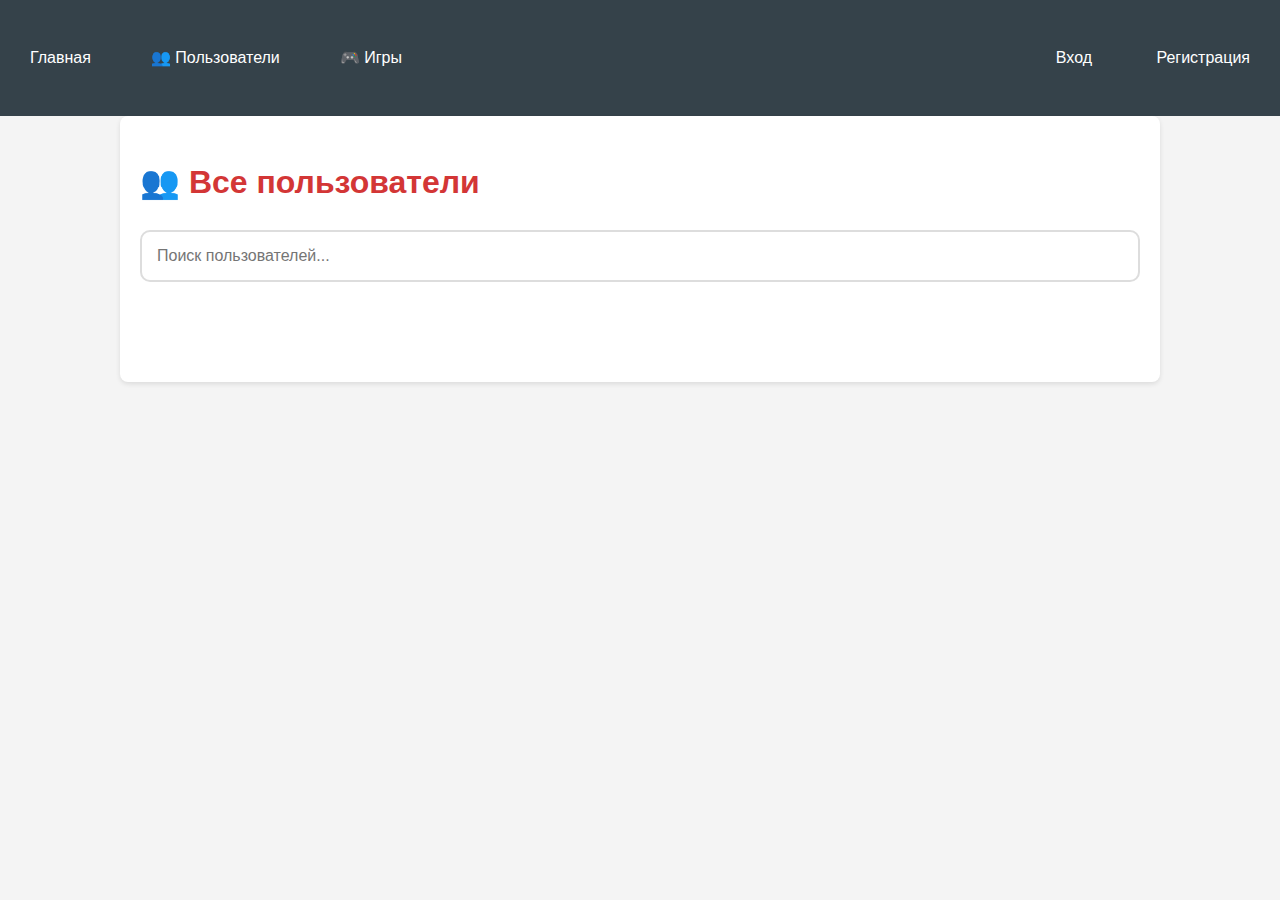
<file: users.html>
<!DOCTYPE html>
<html lang="ru">
<head>
    <meta charset="UTF-8">
    <meta name="viewport" content="width=device-width, initial-scale=1.0">
    <title>Пользователи</title>
    <link rel="stylesheet" href="style.css">
    <style>
        .users-container {
            max-width: 1000px;
            margin: 0 auto;
            padding: 20px;
        }
        
        .users-grid {
            display: grid;
            grid-template-columns: repeat(auto-fill, minmax(300px, 1fr));
            gap: 20px;
            margin: 30px 0;
        }
        
        .user-card {
            background: white;
            padding: 20px;
            border-radius: 15px;
            box-shadow: 0 4px 15px rgba(0,0,0,0.1);
            text-align: center;
        }
        
        .user-avatar {
            font-size: 50px;
            margin-bottom: 15px;
        }
        
        .user-rating {
            margin: 10px 0;
        }
        
        .vote-btn {
            background: #35424a;
            color: white;
            border: none;
            padding: 8px 15px;
            border-radius: 5px;
            cursor: pointer;
            margin: 5px;
        }
        
        .vote-btn:hover {
            background: #e8491d;
        }
        
        .message-btn {
            background: #4CAF50;
            color: white;
            border: none;
            padding: 8px 15px;
            border-radius: 5px;
            cursor: pointer;
            margin: 5px;
        }
        
        .message-btn:hover {
            background: #45a049;
        }
        
        .search-box {
            width: 100%;
            padding: 15px;
            border: 2px solid #ddd;
            border-radius: 10px;
            font-size: 16px;
            margin-bottom: 20px;
            box-sizing: border-box;
        }
    </style>
</head>
<body>
<header>
    <nav>
        <a href="index.html">Главная</a>
        <a href="users.html">👥 Пользователи</a>
        <a href="games.html">🎮 Игры</a>
        <span id="profileLink" style="display: none;"></span>
        <span id="authLinks">
            <a href="login.html">Вход</a>
            <a href="register.html">Регистрация</a>
        </span>
    </nav>
</header>

    <main class="users-container">
        <h1>👥 Все пользователи</h1>
        <input type="text" id="searchInput" class="search-box" placeholder="Поиск пользователей...">
        
        <div id="usersList" class="users-grid">
            <!-- Список пользователей -->
        </div>
    </main>

    <script src="auth.js"></script>
    <script>
        function loadUsers() {
            if (!auth.isLoggedIn()) {
                window.location.href = 'login.html';
                return;
            }
            
            const usersList = document.getElementById('usersList');
            const allUsers = auth.getAllUsers();
            
            if (allUsers.length === 0) {
                usersList.innerHTML = '<p>Пока нет других пользователей</p>';
                return;
            }
            
            usersList.innerHTML = allUsers.map(user => `
                <div class="user-card">
                    <div class="user-avatar">${user.profile.avatar}</div>
                    <h3>${user.username}</h3>
                    <div class="user-rating">
                        <div>⭐ ${user.profile.rating}</div>
                        <small>${user.profile.votes} голосов</small>
                    </div>
                    <p>${user.profile.bio}</p>
                    <div>
                        <button class="vote-btn" onclick="voteForUser('${user.id}', 1)">👍</button>
                        <button class="vote-btn" onclick="voteForUser('${user.id}', -1)">👎</button>
                        <button class="message-btn" onclick="startChat('${user.id}')">💬 Написать</button>
                    </div>
                </div>
            `).join('');
        }
        
        function voteForUser(userId, vote) {
            auth.voteForUser(userId, vote);
            loadUsers(); // Обновляем список
        }
        
        function startChat(userId) {
            window.location.href = `messages.html?user=${userId}`;
        }
        
        // Поиск пользователей
        document.getElementById('searchInput').addEventListener('input', function(e) {
            const searchTerm = e.target.value.toLowerCase();
            const userCards = document.querySelectorAll('.user-card');
            
            userCards.forEach(card => {
                const username = card.querySelector('h3').textContent.toLowerCase();
                if (username.includes(searchTerm)) {
                    card.style.display = 'block';
                } else {
                    card.style.display = 'none';
                }
            });
        });
        
        document.addEventListener('DOMContentLoaded', loadUsers);
    </script>
</body>
</html>
</file>
<file: style.css>
/* Общие стили для всего тела страницы */
body {
    font-family: Arial, sans-serif; /* Устанавливаем шрифт */
    margin: 0; /* Убираем внешние отступы */
    padding: 0; /* Убираем внутренние отступы */
    line-height: 1.6; /* Устанавливаем межстрочный интервал */
    color: #d33636; /* Цвет текста - тёмно-серый */
    background-color: #f4f4f4; /* Цвет фона страницы - светло-серый */
}

/* Стили для шапки */
header {
    background: #35424a; /* Тёмно-синий фон */
    color: #ffffff; /* Белый текст */
    padding: 20px 0; /* Отступы сверху и снизу 20px, слева и справа 0 */
    text-align: center; /* Выравнивание текста по центру */
}

header nav a {
    color: #ffffff; /* Белый цвет для ссылок */
    text-decoration: none; /* Убираем подчёркивание у ссылок */
    margin: 0 15px; /* Отступы слева и справа у ссылок */
}

header nav a:hover {
    color: #e8491d; /* Цвет ссылки при наведении курсора - оранжевый */
}

/* Стили для основного контента */
main {
    padding: 20px; /* Внутренние отступы со всех сторон */
    max-width: 800px; /* Максимальная ширина контента */
    margin: 20px auto; /* Центрируем блок: отступ сверху/снизу 20px, слева/справа auto */
    background: #ffffff; /* Белый фон для основного контента */
    border-radius: 8px; /* Закругляем углы */
    box-shadow: 0 2px 5px rgba(0,0,0,0.1); /* Добавляем лёгкую тень */
}

/* Стили для секций */
section {
    margin-bottom: 30px; /* Отступ снизу между секциями */
}

/* Стили для изображения */
img {
    max-width: 100%; /* Чтобы изображение не выходило за границы контейнера */
    height: auto; /* Сохраняем пропорции */
    border-radius: 5px; /* Немного закругляем углы у картинки */
}

/* Стили для кнопки */
button {
    background: #35424a; /* Тёмно-синий фон */
    color: #fff; /* Белый текст */
    border: none; /* Убираем стандартную рамку */
    padding: 10px 20px; /* Внутренние отступы */
    cursor: pointer; /* Меняем курсор на "указатель" при наведении */
    border-radius: 5px; /* Закругляем углы */
    font-size: 16px; /* Размер шрифта */
}

button:hover {
    background: #e8491d; /* Меняем фон кнопки на оранжевый при наведении */
}

/* Стили для подвала */
footer {
    text-align: center; /* Текст по центру */
    padding: 20px 0; /* Отступы сверху и снизу */
    background: #35424a; /* Тёмно-синий фон */
    color: #ffffff; /* Белый текст */
    margin-top: 20px; /* Отступ сверху */
}
/* Стили для навигации с авторизацией */
nav {
    background: #35424a;
    padding: 15px 0;
    text-align: center;
    display: flex;
    justify-content: center;
    align-items: center;
    flex-wrap: wrap;
}

nav a {
    color: white;
    text-decoration: none;
    margin: 0 15px;
    padding: 10px 15px;
    border-radius: 5px;
    transition: background 0.3s;
    display: inline-block;
}

nav a:hover {
    background: #e8491d;
}

#profileLink, #authLinks {
    margin-left: auto;
}

#profileLink a {
    background: #4CAF50;
}

#profileLink a:hover {
    background: #45a049;
}
</file>
